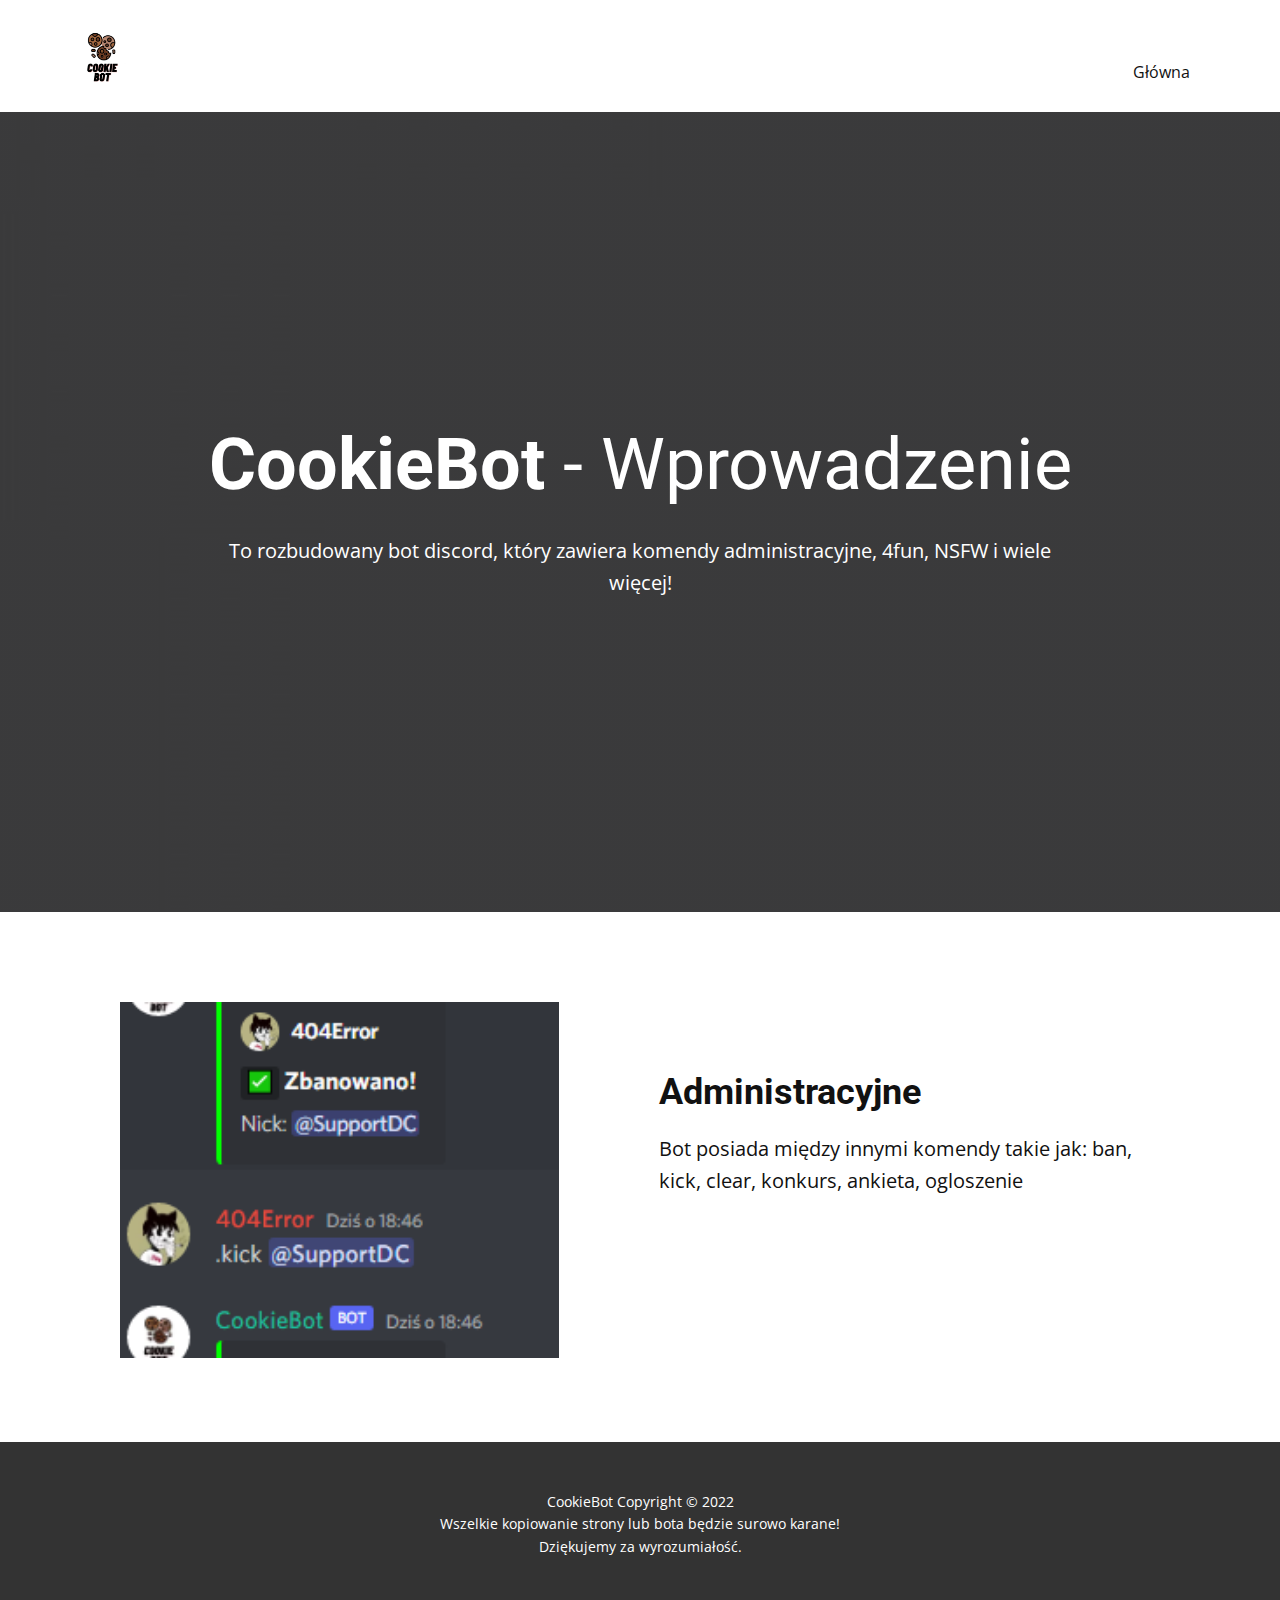
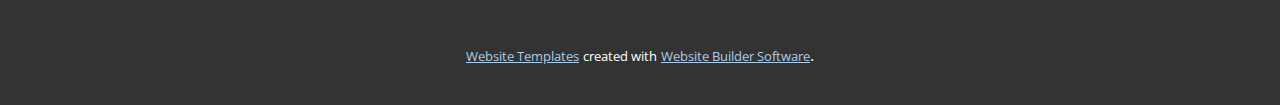
<file: index.html>
<!DOCTYPE html>
<html style="font-size: 16px;">
  <head>
    <meta name="viewport" content="width=device-width, initial-scale=1.0">
    <meta charset="utf-8">
    <meta name="keywords" content="CookieBot - Wprowadzenie, Administracyjne">
    <meta name="description" content="">
    <title>Strona Główna</title>
    <link rel="stylesheet" href="nicepage.css" media="screen">
<link rel="stylesheet" href="Strona-Główna.css" media="screen">
    <script class="u-script" type="text/javascript" src="jquery.js" defer=""></script>
    <script class="u-script" type="text/javascript" src="nicepage.js" defer=""></script>
    <meta name="generator" content="Nicepage 4.11.3, nicepage.com">
    <link id="u-theme-google-font" rel="stylesheet" href="https://fonts.googleapis.com/css?family=Roboto:100,100i,300,300i,400,400i,500,500i,700,700i,900,900i|Open+Sans:300,300i,400,400i,500,500i,600,600i,700,700i,800,800i">
    
    
    
    <script type="application/ld+json">{
		"@context": "http://schema.org",
		"@type": "Organization",
		"name": "",
		"logo": "images/1.png"
}</script>
    <meta name="theme-color" content="#478ac9">
    <meta property="og:title" content="Strona Główna">
    <meta property="og:type" content="website">
  </head>
  <body data-home-page="Strona-Główna.html" data-home-page-title="Strona Główna" class="u-body u-xl-mode"><header class="u-clearfix u-header u-header" id="sec-4412"><div class="u-clearfix u-sheet u-valign-middle u-sheet-1">
        <a href="bit.ly/cookiebotdc" class="u-image u-logo u-image-1" data-image-width="500" data-image-height="500" title="CookieBot" rel="nofollow">
          <img src="images/1.png" class="u-logo-image u-logo-image-1">
        </a>
        <nav class="u-menu u-menu-dropdown u-offcanvas u-menu-1">
          <div class="menu-collapse" style="font-size: 1rem; letter-spacing: 0px;">
            <a class="u-button-style u-custom-left-right-menu-spacing u-custom-padding-bottom u-custom-top-bottom-menu-spacing u-nav-link u-text-active-palette-1-base u-text-hover-palette-2-base" href="#">
              <svg class="u-svg-link" viewBox="0 0 24 24"><use xmlns:xlink="http://www.w3.org/1999/xlink" xlink:href="#menu-hamburger"></use></svg>
              <svg class="u-svg-content" version="1.1" id="menu-hamburger" viewBox="0 0 16 16" x="0px" y="0px" xmlns:xlink="http://www.w3.org/1999/xlink" xmlns="http://www.w3.org/2000/svg"><g><rect y="1" width="16" height="2"></rect><rect y="7" width="16" height="2"></rect><rect y="13" width="16" height="2"></rect>
</g></svg>
            </a>
          </div>
          <div class="u-custom-menu u-nav-container">
            <ul class="u-nav u-unstyled u-nav-1"><li class="u-nav-item"><a class="u-button-style u-nav-link u-text-active-palette-1-base u-text-hover-palette-2-base" href="Główna.html" style="padding: 10px 20px;">Główna</a>
</li></ul>
          </div>
          <div class="u-custom-menu u-nav-container-collapse">
            <div class="u-black u-container-style u-inner-container-layout u-opacity u-opacity-95 u-sidenav">
              <div class="u-inner-container-layout u-sidenav-overflow">
                <div class="u-menu-close"></div>
                <ul class="u-align-center u-nav u-popupmenu-items u-unstyled u-nav-2"><li class="u-nav-item"><a class="u-button-style u-nav-link" href="Główna.html">Główna</a>
</li></ul>
              </div>
            </div>
            <div class="u-black u-menu-overlay u-opacity u-opacity-70"></div>
          </div>
        </nav>
      </div></header> 
    <section class="u-align-center u-clearfix u-image u-shading u-section-1" src="" data-image-width="600" data-image-height="600" id="sec-7b32">
      <div class="u-clearfix u-sheet u-valign-middle u-sheet-1">
        <h1 class="u-text u-text-default u-title u-text-1">
          <span style="font-weight: 700;">CookieBot</span> - Wprowadzenie
        </h1>
        <p class="u-large-text u-text u-text-variant u-text-2">To rozbudowany bot discord, który zawiera komendy administracyjne, 4fun, NSFW i wiele więcej!</p>
      </div>
    </section>
    <section class="u-clearfix u-section-2" id="sec-1279">
      <div class="u-clearfix u-sheet u-sheet-1">
        <div class="u-clearfix u-gutter-10 u-layout-wrap u-layout-wrap-1">
          <div class="u-layout">
            <div class="u-layout-row">
              <div class="u-container-style u-layout-cell u-left-cell u-size-27 u-layout-cell-1" src="">
                <div class="u-container-layout u-container-layout-1">
                  <img class="u-expanded-width u-image u-image-1" src="images/adm1.png" data-image-width="251" data-image-height="408">
                </div>
              </div>
              <div class="u-align-left u-container-style u-layout-cell u-right-cell u-size-33 u-white u-layout-cell-2">
                <div class="u-container-layout u-container-layout-2">
                  <h2 class="u-text u-text-1">Administracyjne</h2>
                  <p class="u-text u-text-2">Bot posiada między innymi komendy takie jak: ban, kick, clear, konkurs, ankieta, ogloszenie</p>
                </div>
              </div>
            </div>
          </div>
        </div>
      </div>
    </section>
    
    
    <footer class="u-align-center u-clearfix u-footer u-grey-80 u-footer" id="sec-02c6"><div class="u-clearfix u-sheet u-sheet-1">
        <p class="u-small-text u-text u-text-variant u-text-1">CookieBot Copyright © 2022<br>Wszelkie kopiowanie strony lub bota będzie surowo karane!<br>Dziękujemy za wyrozumiałość.
        </p>
      </div></footer>
    <section class="u-backlink u-clearfix u-grey-80">
      <a class="u-link" href="https://nicepage.com/website-templates" target="_blank">
        <span>Website Templates</span>
      </a>
      <p class="u-text">
        <span>created with</span>
      </p>
      <a class="u-link" href="" target="_blank">
        <span>Website Builder Software</span>
      </a>. 
    </section>
  </body>
</html>
</file>
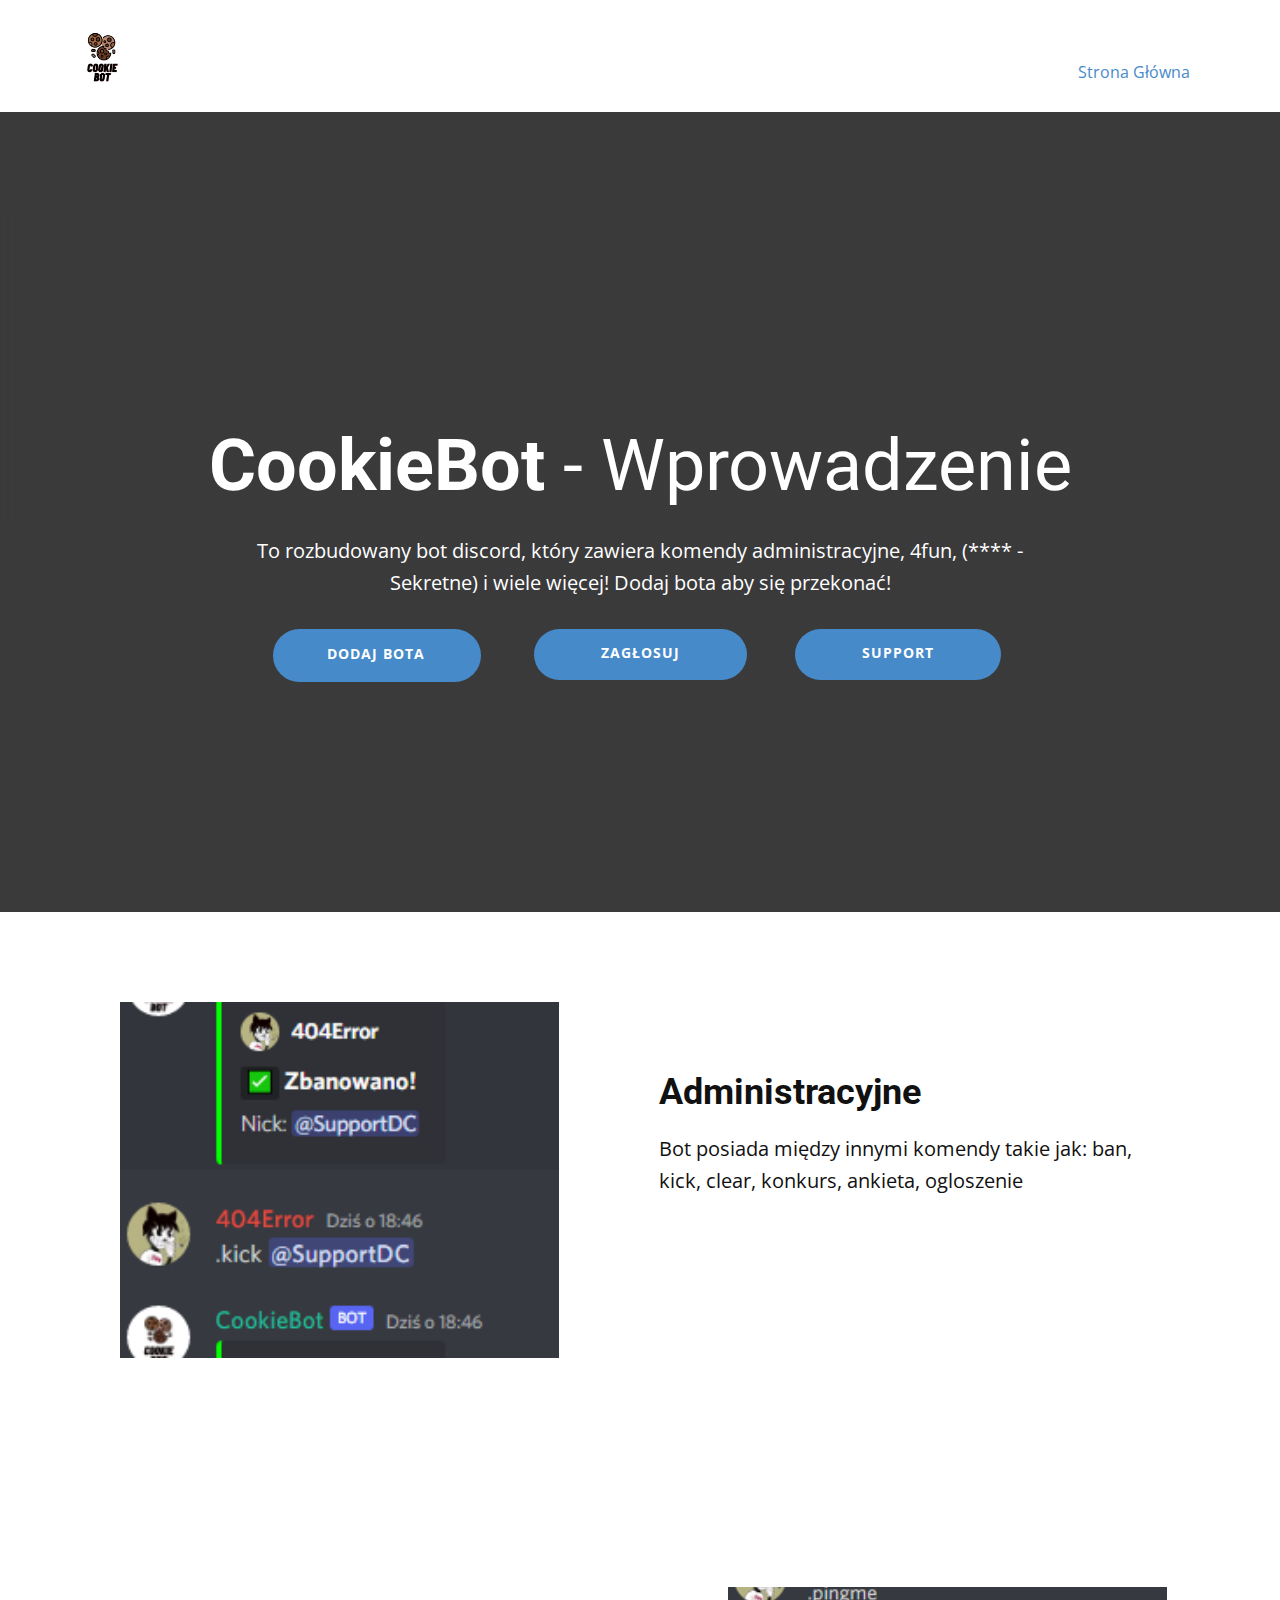
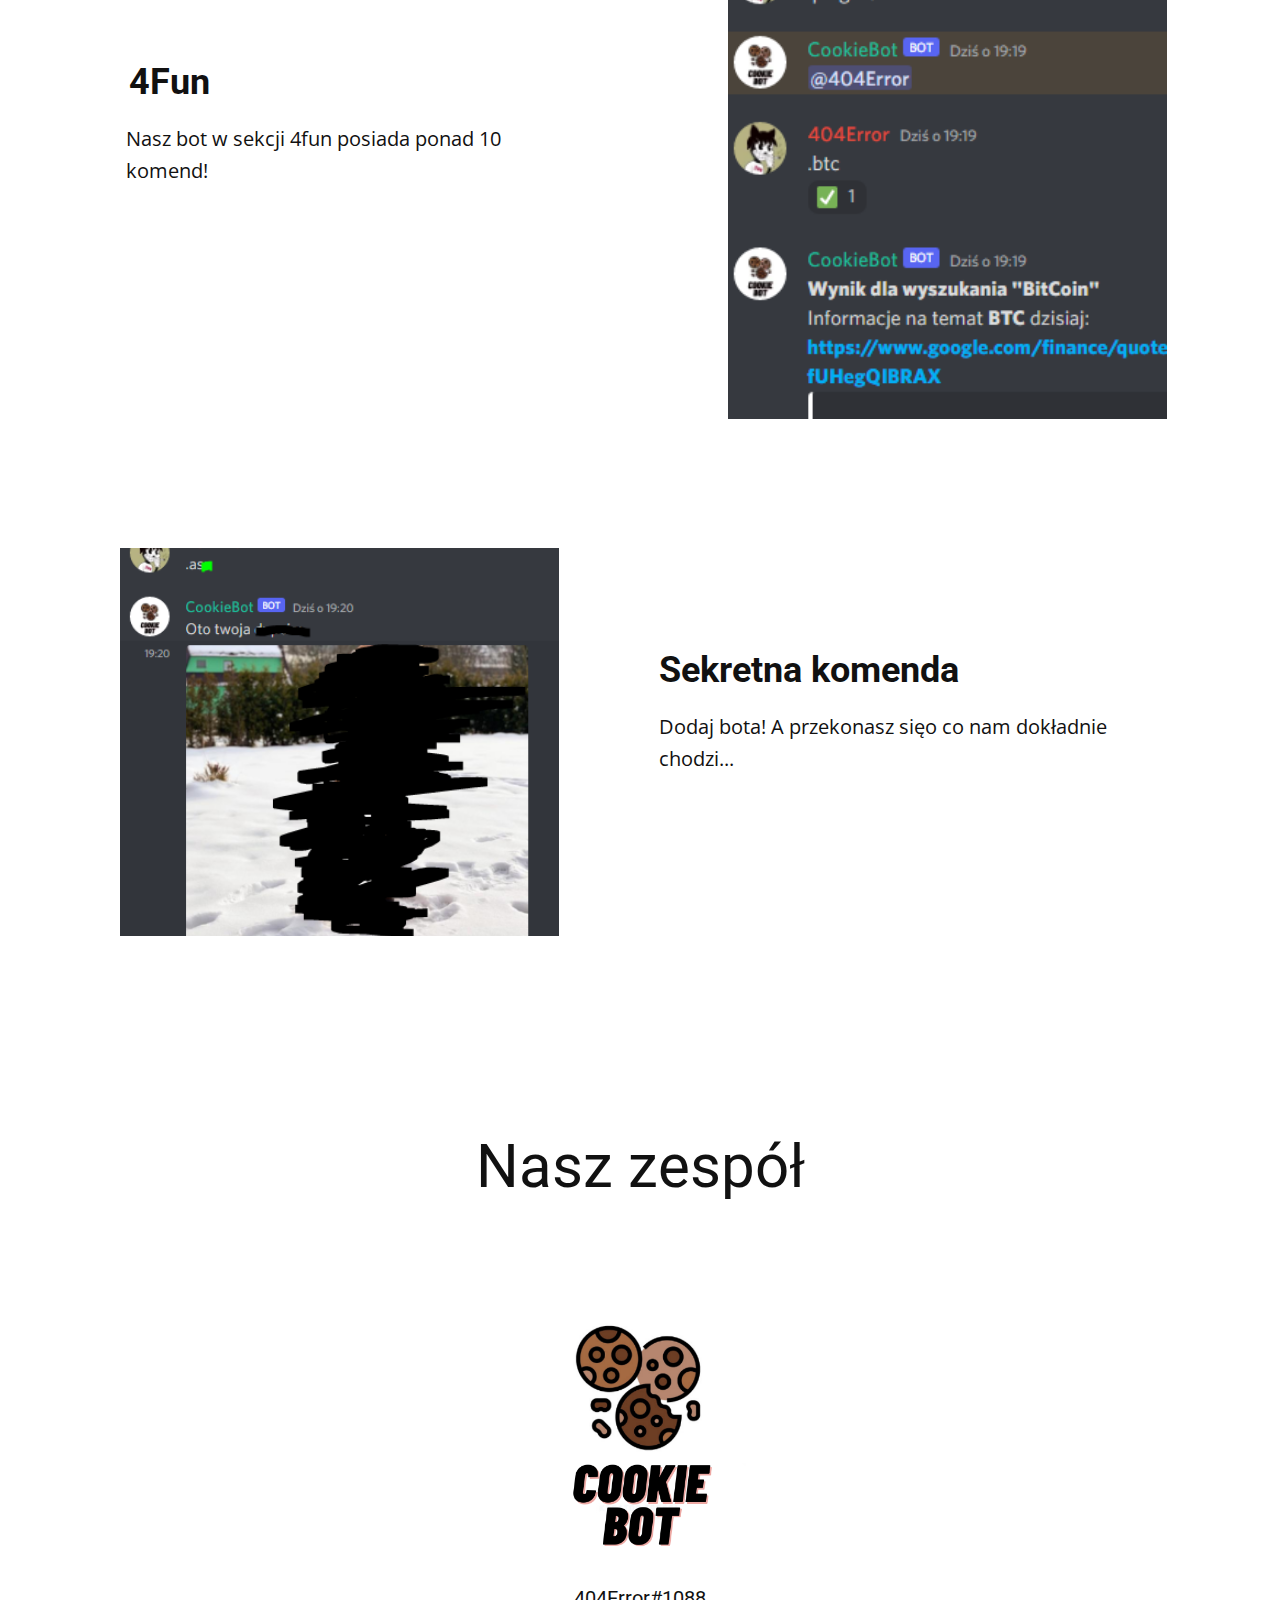
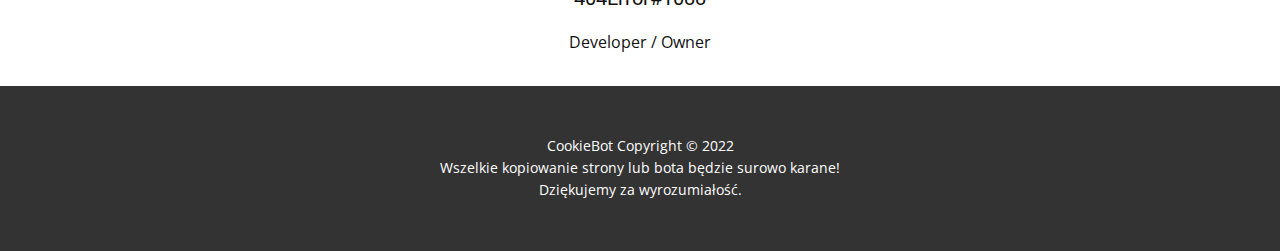
<file: Główna.html>
<!DOCTYPE html>
<html style="font-size: 16px;">
  <head>
    <meta name="viewport" content="width=device-width, initial-scale=1.0">
    <meta charset="utf-8">
    <meta name="keywords" content="CookieBot - Wprowadzenie, Administracyjne">
    <meta name="description" content="">
    <title>Strona Główna</title>
    <link rel="stylesheet" href="nicepage.css" media="screen">
<link rel="stylesheet" href="Strona-Główna-Podstawowa.css" media="screen">
    <script class="u-script" type="text/javascript" src="jquery.js" defer=""></script>
    <script class="u-script" type="text/javascript" src="nicepage.js" defer=""></script>
    <meta name="generator" content="Nicepage 4.11.3, nicepage.com">
    <link id="u-theme-google-font" rel="stylesheet" href="https://fonts.googleapis.com/css?family=Roboto:100,100i,300,300i,400,400i,500,500i,700,700i,900,900i|Open+Sans:300,300i,400,400i,500,500i,600,600i,700,700i,800,800i">
    
    
    
    
    
    
    <script type="application/ld+json">{
		"@context": "http://schema.org",
		"@type": "Organization",
		"name": "",
		"logo": "images/1.png"
}</script>
    <meta name="theme-color" content="#478ac9">
    <meta property="og:title" content="Strona Główna">
    <meta property="og:type" content="website">
  </head>
  <body class="u-body u-xl-mode"><header class="u-clearfix u-header u-header" id="sec-4412"><div class="u-clearfix u-sheet u-valign-middle u-sheet-1">
        <a href="bit.ly/cookiebotdc" class="u-image u-logo u-image-1" data-image-width="500" data-image-height="500" title="CookieBot" rel="nofollow">
          <img src="images/1.png" class="u-logo-image u-logo-image-1">
        </a>
        <nav class="u-menu u-menu-dropdown u-offcanvas u-menu-1">
          <div class="menu-collapse" style="font-size: 1rem; letter-spacing: 0px;">
            <a class="u-button-style u-custom-left-right-menu-spacing u-custom-padding-bottom u-custom-top-bottom-menu-spacing u-nav-link u-text-active-palette-1-base u-text-hover-palette-2-base" href="#">
              <svg class="u-svg-link" viewBox="0 0 24 24"><use xmlns:xlink="http://www.w3.org/1999/xlink" xlink:href="#menu-hamburger"></use></svg>
              <svg class="u-svg-content" version="1.1" id="menu-hamburger" viewBox="0 0 16 16" x="0px" y="0px" xmlns:xlink="http://www.w3.org/1999/xlink" xmlns="http://www.w3.org/2000/svg"><g><rect y="1" width="16" height="2"></rect><rect y="7" width="16" height="2"></rect><rect y="13" width="16" height="2"></rect>
</g></svg>
            </a>
          </div>
          <div class="u-custom-menu u-nav-container">
            <ul class="u-nav u-unstyled u-nav-1"><li class="u-nav-item"><a class="u-button-style u-nav-link u-text-active-palette-1-base u-text-hover-palette-2-base" href="Strona-Główna.html" style="padding: 10px 20px;">Strona Główna</a>
</li></ul>
          </div>
          <div class="u-custom-menu u-nav-container-collapse">
            <div class="u-black u-container-style u-inner-container-layout u-opacity u-opacity-95 u-sidenav">
              <div class="u-inner-container-layout u-sidenav-overflow">
                <div class="u-menu-close"></div>
                <ul class="u-align-center u-nav u-popupmenu-items u-unstyled u-nav-2"><li class="u-nav-item"><a class="u-button-style u-nav-link" href="Strona-Główna.html">Strona Główna</a>
</li></ul>
              </div>
            </div>
            <div class="u-black u-menu-overlay u-opacity u-opacity-70"></div>
          </div>
        </nav>
      </div></header> 
    <section class="u-align-center u-clearfix u-image u-shading u-section-1" src="" data-image-width="600" data-image-height="600" id="sec-7b32">
      <div class="u-clearfix u-sheet u-sheet-1">
        <h1 class="u-text u-text-default u-title u-text-1">
          <span style="font-weight: 700;">CookieBot</span> - Wprowadzenie
        </h1>
        <p class="u-large-text u-text u-text-variant u-text-2">To rozbudowany bot discord, który zawiera komendy administracyjne, 4fun, (**** - Sekretne) i wiele więcej! Dodaj bota aby się przekonać!</p>
        <div class="u-list u-list-1">
          <div class="u-repeater u-repeater-1">
            <div class="u-container-style u-list-item u-repeater-item">
              <div class="u-container-layout u-similar-container u-container-layout-1">
                <a href="https://bit.ly/cookiebotdc" class="u-btn u-btn-round u-button-style u-custom-item u-hover-palette-1-light-1 u-palette-1-base u-radius-50 u-btn-1">Dodaj bota</a>
              </div>
            </div>
            <div class="u-container-style u-list-item u-repeater-item">
              <div class="u-container-layout u-similar-container u-container-layout-2">
                <a href="top.gg" class="u-btn u-btn-round u-button-style u-custom-item u-hover-palette-1-light-1 u-palette-1-base u-radius-50 u-btn-2">ZAGŁOSUJ</a>
              </div>
            </div>
            <div class="u-container-style u-list-item u-repeater-item">
              <div class="u-container-layout u-similar-container u-container-layout-3">
                <a href="https://dsc.gg/kaktusmcpl" class="u-btn u-btn-round u-button-style u-custom-item u-hover-palette-1-light-1 u-palette-1-base u-radius-50 u-btn-3">support</a>
              </div>
            </div>
          </div>
        </div>
      </div>
    </section>
    <section class="u-clearfix u-section-2" id="sec-1279">
      <div class="u-clearfix u-sheet u-sheet-1">
        <div class="u-clearfix u-gutter-10 u-layout-wrap u-layout-wrap-1">
          <div class="u-layout">
            <div class="u-layout-row">
              <div class="u-container-style u-layout-cell u-left-cell u-size-27 u-layout-cell-1" src="">
                <div class="u-container-layout u-container-layout-1">
                  <img class="u-expanded-width u-image u-image-1" src="images/adm1.png" data-image-width="251" data-image-height="408">
                </div>
              </div>
              <div class="u-align-left u-container-style u-layout-cell u-right-cell u-size-33 u-white u-layout-cell-2">
                <div class="u-container-layout u-container-layout-2">
                  <h2 class="u-text u-text-1">Administracyjne</h2>
                  <p class="u-text u-text-2">Bot posiada między innymi komendy takie jak: ban, kick, clear, konkurs, ankieta, ogloszenie</p>
                </div>
              </div>
            </div>
          </div>
        </div>
      </div>
    </section>
    <section class="u-clearfix u-section-3" id="carousel_2df4">
      <div class="u-clearfix u-sheet u-sheet-1">
        <div class="u-clearfix u-gutter-10 u-layout-wrap u-layout-wrap-1">
          <div class="u-layout">
            <div class="u-layout-row">
              <div class="u-container-style u-layout-cell u-left-cell u-size-27 u-layout-cell-1" src="">
                <div class="u-container-layout u-container-layout-1">
                  <h2 class="u-text u-text-1">4Fun</h2>
                  <p class="u-text u-text-2">Nasz bot w sekcji 4fun posiada ponad 10 komend!</p>
                </div>
              </div>
              <div class="u-align-left u-container-style u-layout-cell u-right-cell u-size-33 u-white u-layout-cell-2">
                <div class="u-container-layout u-container-layout-2">
                  <img class="u-image u-image-1" src="images/4fun.PNG" data-image-width="301" data-image-height="547">
                </div>
              </div>
            </div>
          </div>
        </div>
      </div>
    </section>
    <section class="u-clearfix u-section-4" id="carousel_1760">
      <div class="u-clearfix u-sheet u-sheet-1">
        <div class="u-clearfix u-gutter-10 u-layout-wrap u-layout-wrap-1">
          <div class="u-layout">
            <div class="u-layout-row">
              <div class="u-container-style u-layout-cell u-left-cell u-size-27 u-layout-cell-1" src="">
                <div class="u-container-layout u-container-layout-1">
                  <img class="u-expanded-width u-image u-image-1" src="images/am.PNG" data-image-width="399" data-image-height="396">
                </div>
              </div>
              <div class="u-align-left u-container-style u-layout-cell u-right-cell u-size-33 u-white u-layout-cell-2">
                <div class="u-container-layout u-container-layout-2">
                  <h2 class="u-text u-text-1">Sekretna komenda</h2>
                  <p class="u-text u-text-2">Dodaj bota! A przekonasz sięo co nam dokładnie chodzi...</p>
                </div>
              </div>
            </div>
          </div>
        </div>
      </div>
    </section>
    <section class="u-clearfix u-section-5" id="sec-0f2a">
      <div class="u-clearfix u-sheet u-sheet-1">
        <h3 class="u-text u-text-default u-text-1">Nasz zespół</h3>
        <div class="u-list u-list-1">
          <div class="u-repeater u-repeater-1">
            <div class="u-align-center u-container-style u-list-item u-repeater-item">
              <div class="u-container-layout u-similar-container u-valign-top u-container-layout-1">
                <div alt="" class="u-image u-image-circle u-image-1" src="" data-image-width="500" data-image-height="500"></div>
                <h5 class="u-text u-text-2">404Error#1088</h5>
                <p class="u-text u-text-3">Developer / Owner</p>
              </div>
            </div>
          </div>
        </div>
      </div>
    </section>
    
    
    <footer class="u-align-center u-clearfix u-footer u-grey-80 u-footer" id="sec-02c6"><div class="u-clearfix u-sheet u-sheet-1">
        <p class="u-small-text u-text u-text-variant u-text-1">CookieBot Copyright © 2022<br>Wszelkie kopiowanie strony lub bota będzie surowo karane!<br>Dziękujemy za wyrozumiałość.
        </p>
      </div></footer>
  </body>
</html>
</file>
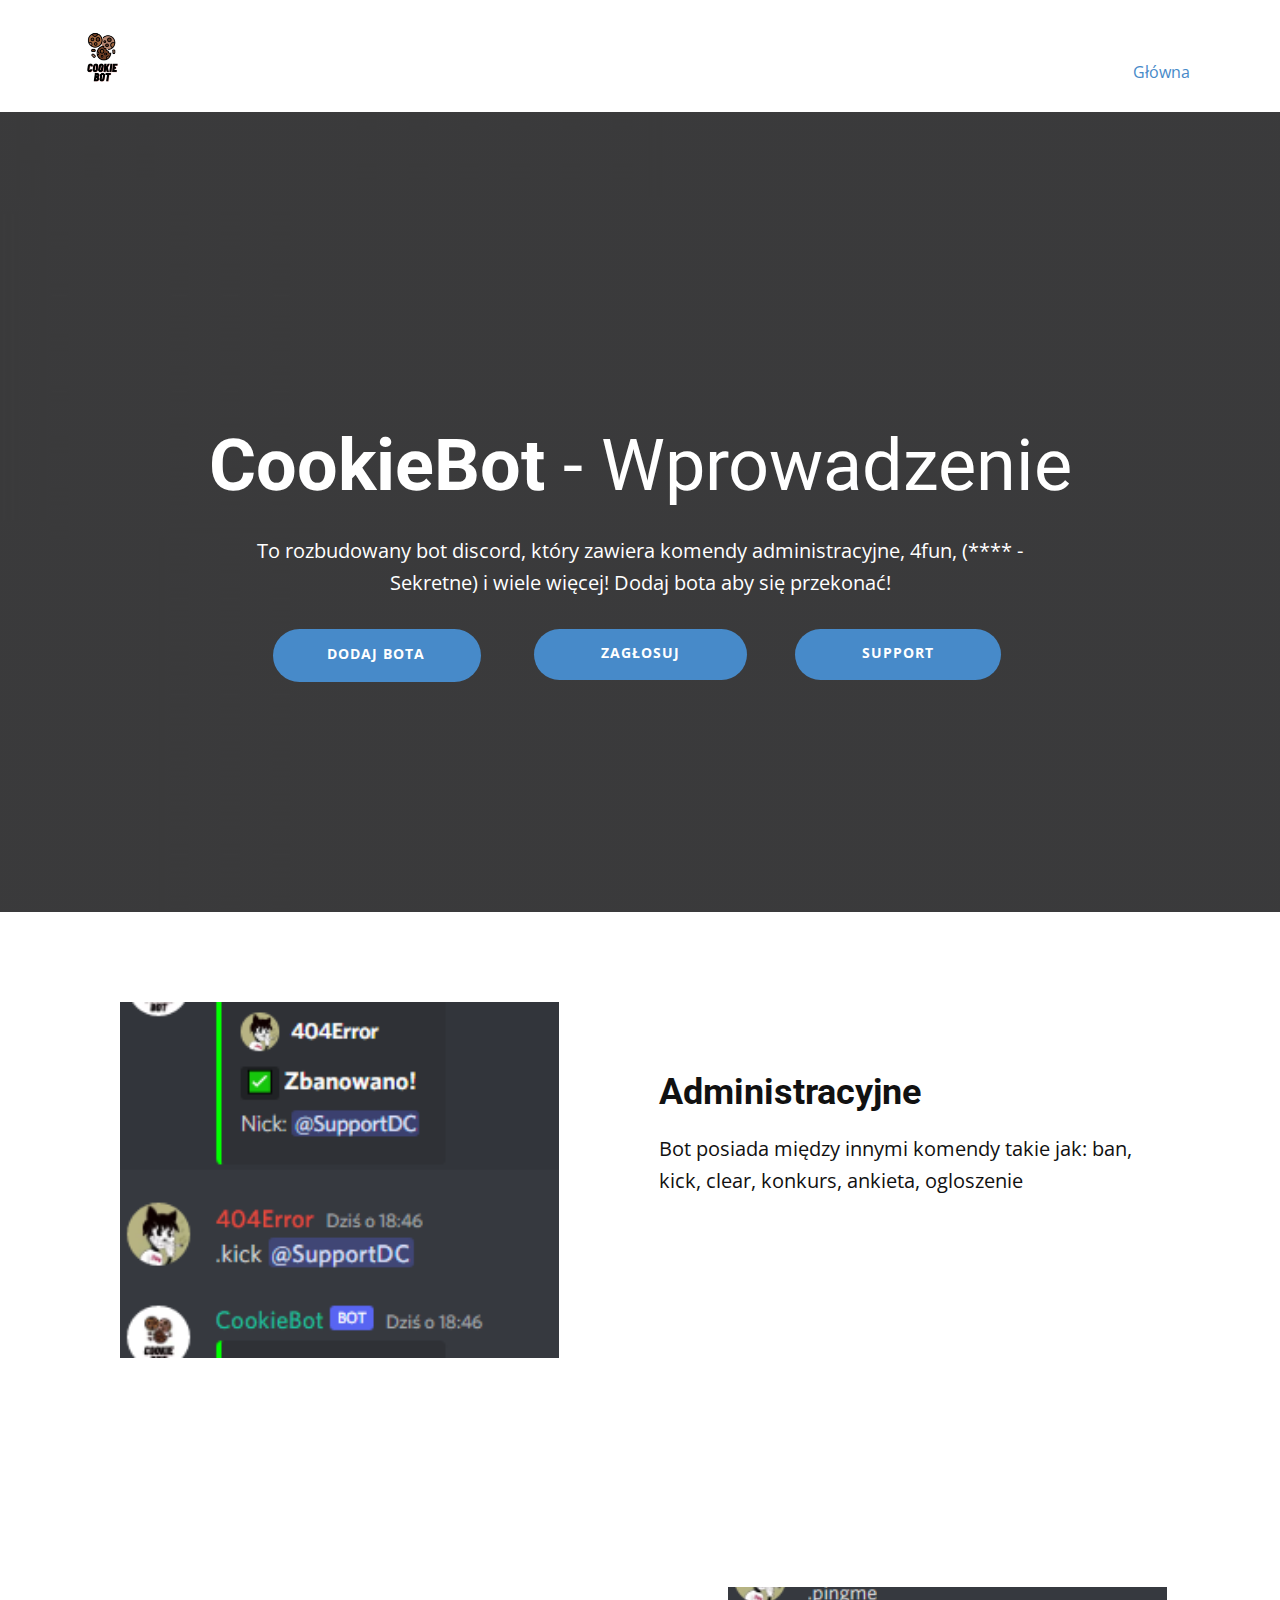
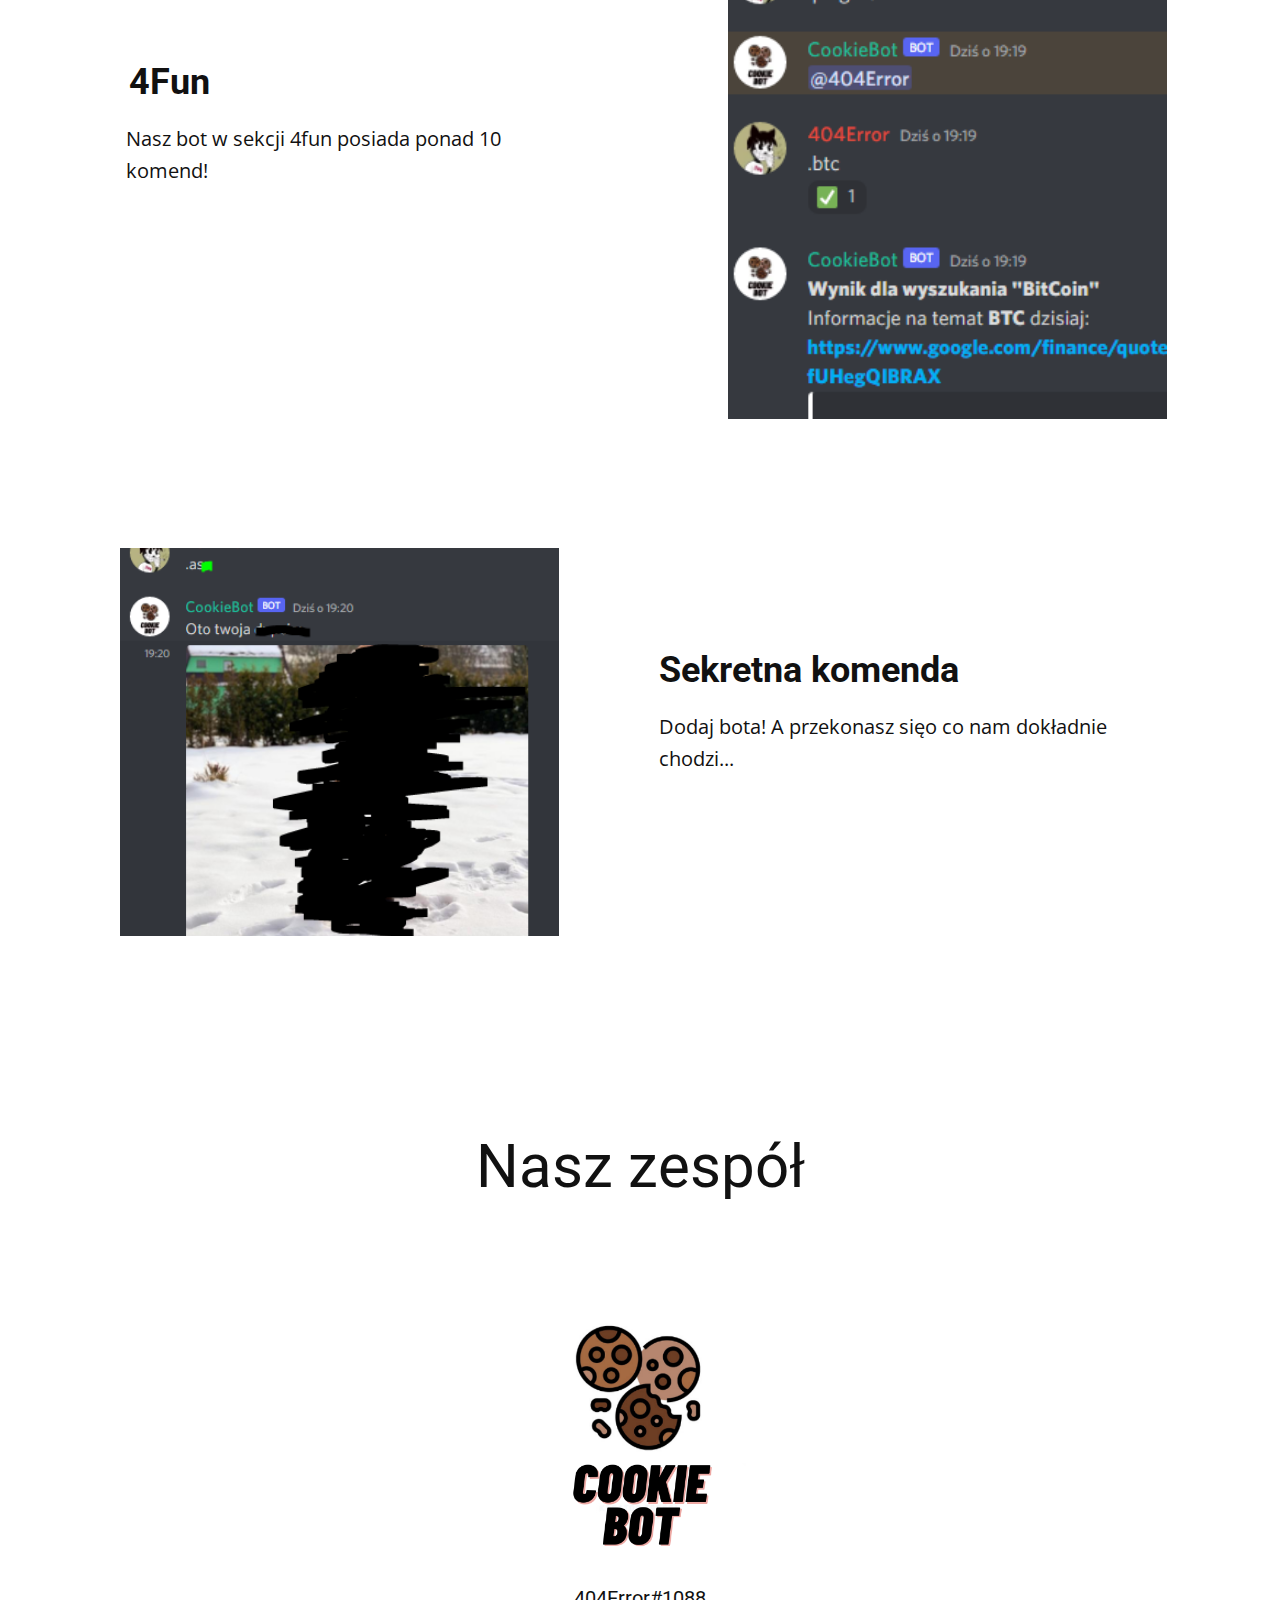
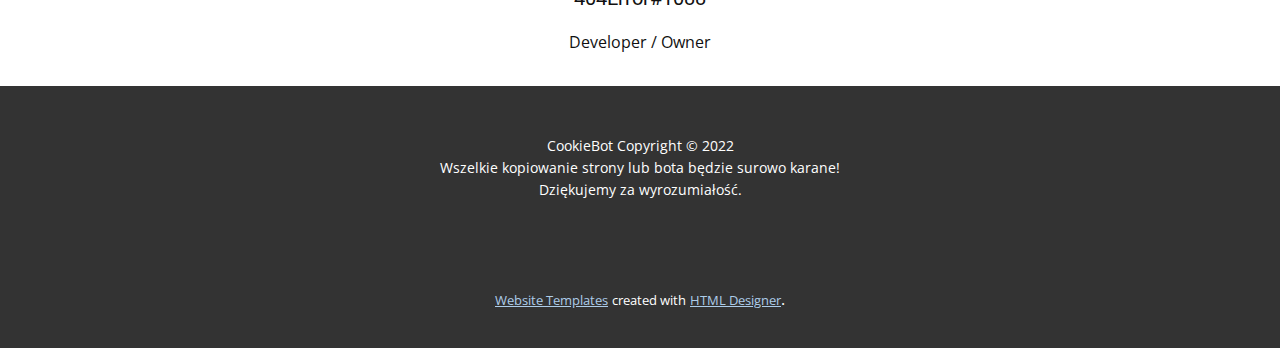
<file: Główna1.html>
<!DOCTYPE html>
<html style="font-size: 16px;">
  <head>
    <meta name="viewport" content="width=device-width, initial-scale=1.0">
    <meta charset="utf-8">
    <meta name="keywords" content="CookieBot - Wprowadzenie, Administracyjne">
    <meta name="description" content="">
    <title>Główna</title>
    <link rel="stylesheet" href="nicepage.css" media="screen">
<link rel="stylesheet" href="Główna.css" media="screen">
    <script class="u-script" type="text/javascript" src="jquery.js" defer=""></script>
    <script class="u-script" type="text/javascript" src="nicepage.js" defer=""></script>
    <meta name="generator" content="Nicepage 4.11.3, nicepage.com">
    <link id="u-theme-google-font" rel="stylesheet" href="https://fonts.googleapis.com/css?family=Roboto:100,100i,300,300i,400,400i,500,500i,700,700i,900,900i|Open+Sans:300,300i,400,400i,500,500i,600,600i,700,700i,800,800i">
    
    
    
    
    
    
    <script type="application/ld+json">{
		"@context": "http://schema.org",
		"@type": "Organization",
		"name": "",
		"logo": "images/1.png"
}</script>
    <meta name="theme-color" content="#478ac9">
    <meta property="og:title" content="Główna">
    <meta property="og:type" content="website">
  </head>
  <body class="u-body u-xl-mode"><header class="u-clearfix u-header u-header" id="sec-4412"><div class="u-clearfix u-sheet u-valign-middle u-sheet-1">
        <a href="bit.ly/cookiebotdc" class="u-image u-logo u-image-1" data-image-width="500" data-image-height="500" title="CookieBot" rel="nofollow">
          <img src="images/1.png" class="u-logo-image u-logo-image-1">
        </a>
        <nav class="u-menu u-menu-dropdown u-offcanvas u-menu-1">
          <div class="menu-collapse" style="font-size: 1rem; letter-spacing: 0px;">
            <a class="u-button-style u-custom-left-right-menu-spacing u-custom-padding-bottom u-custom-top-bottom-menu-spacing u-nav-link u-text-active-palette-1-base u-text-hover-palette-2-base" href="#">
              <svg class="u-svg-link" viewBox="0 0 24 24"><use xmlns:xlink="http://www.w3.org/1999/xlink" xlink:href="#menu-hamburger"></use></svg>
              <svg class="u-svg-content" version="1.1" id="menu-hamburger" viewBox="0 0 16 16" x="0px" y="0px" xmlns:xlink="http://www.w3.org/1999/xlink" xmlns="http://www.w3.org/2000/svg"><g><rect y="1" width="16" height="2"></rect><rect y="7" width="16" height="2"></rect><rect y="13" width="16" height="2"></rect>
</g></svg>
            </a>
          </div>
          <div class="u-custom-menu u-nav-container">
            <ul class="u-nav u-unstyled u-nav-1"><li class="u-nav-item"><a class="u-button-style u-nav-link u-text-active-palette-1-base u-text-hover-palette-2-base" href="Główna.html" style="padding: 10px 20px;">Główna</a>
</li></ul>
          </div>
          <div class="u-custom-menu u-nav-container-collapse">
            <div class="u-black u-container-style u-inner-container-layout u-opacity u-opacity-95 u-sidenav">
              <div class="u-inner-container-layout u-sidenav-overflow">
                <div class="u-menu-close"></div>
                <ul class="u-align-center u-nav u-popupmenu-items u-unstyled u-nav-2"><li class="u-nav-item"><a class="u-button-style u-nav-link" href="Główna.html">Główna</a>
</li></ul>
              </div>
            </div>
            <div class="u-black u-menu-overlay u-opacity u-opacity-70"></div>
          </div>
        </nav>
      </div></header> 
    <section class="u-align-center u-clearfix u-image u-shading u-section-1" src="" data-image-width="600" data-image-height="600" id="sec-7b32">
      <div class="u-clearfix u-sheet u-sheet-1">
        <h1 class="u-text u-text-default u-title u-text-1">
          <span style="font-weight: 700;">CookieBot</span> - Wprowadzenie
        </h1>
        <p class="u-large-text u-text u-text-variant u-text-2">To rozbudowany bot discord, który zawiera komendy administracyjne, 4fun, (**** - Sekretne) i wiele więcej! Dodaj bota aby się przekonać!</p>
        <div class="u-list u-list-1">
          <div class="u-repeater u-repeater-1">
            <div class="u-container-style u-list-item u-repeater-item">
              <div class="u-container-layout u-similar-container u-container-layout-1">
                <a href="https://bit.ly/cookiebotdc" class="u-btn u-btn-round u-button-style u-custom-item u-hover-palette-1-light-1 u-palette-1-base u-radius-50 u-btn-1">Dodaj bota</a>
              </div>
            </div>
            <div class="u-container-style u-list-item u-repeater-item">
              <div class="u-container-layout u-similar-container u-container-layout-2">
                <a href="top.gg" class="u-btn u-btn-round u-button-style u-custom-item u-hover-palette-1-light-1 u-palette-1-base u-radius-50 u-btn-2">ZAGŁOSUJ</a>
              </div>
            </div>
            <div class="u-container-style u-list-item u-repeater-item">
              <div class="u-container-layout u-similar-container u-container-layout-3">
                <a href="https://dsc.gg/kaktusmcpl" class="u-btn u-btn-round u-button-style u-custom-item u-hover-palette-1-light-1 u-palette-1-base u-radius-50 u-btn-3">support</a>
              </div>
            </div>
          </div>
        </div>
      </div>
    </section>
    <section class="u-clearfix u-section-2" id="sec-1279">
      <div class="u-clearfix u-sheet u-sheet-1">
        <div class="u-clearfix u-gutter-10 u-layout-wrap u-layout-wrap-1">
          <div class="u-layout">
            <div class="u-layout-row">
              <div class="u-container-style u-layout-cell u-left-cell u-size-27 u-layout-cell-1" src="">
                <div class="u-container-layout u-container-layout-1">
                  <img class="u-expanded-width u-image u-image-1" src="images/adm1.png" data-image-width="251" data-image-height="408">
                </div>
              </div>
              <div class="u-align-left u-container-style u-layout-cell u-right-cell u-size-33 u-white u-layout-cell-2">
                <div class="u-container-layout u-container-layout-2">
                  <h2 class="u-text u-text-1">Administracyjne</h2>
                  <p class="u-text u-text-2">Bot posiada między innymi komendy takie jak: ban, kick, clear, konkurs, ankieta, ogloszenie</p>
                </div>
              </div>
            </div>
          </div>
        </div>
      </div>
    </section>
    <section class="u-clearfix u-section-3" id="carousel_2df4">
      <div class="u-clearfix u-sheet u-sheet-1">
        <div class="u-clearfix u-gutter-10 u-layout-wrap u-layout-wrap-1">
          <div class="u-layout">
            <div class="u-layout-row">
              <div class="u-container-style u-layout-cell u-left-cell u-size-27 u-layout-cell-1" src="">
                <div class="u-container-layout u-container-layout-1">
                  <h2 class="u-text u-text-1">4Fun</h2>
                  <p class="u-text u-text-2">Nasz bot w sekcji 4fun posiada ponad 10 komend!</p>
                </div>
              </div>
              <div class="u-align-left u-container-style u-layout-cell u-right-cell u-size-33 u-white u-layout-cell-2">
                <div class="u-container-layout u-container-layout-2">
                  <img class="u-image u-image-1" src="images/4fun.PNG" data-image-width="301" data-image-height="547">
                </div>
              </div>
            </div>
          </div>
        </div>
      </div>
    </section>
    <section class="u-clearfix u-section-4" id="carousel_1760">
      <div class="u-clearfix u-sheet u-sheet-1">
        <div class="u-clearfix u-gutter-10 u-layout-wrap u-layout-wrap-1">
          <div class="u-layout">
            <div class="u-layout-row">
              <div class="u-container-style u-layout-cell u-left-cell u-size-27 u-layout-cell-1" src="">
                <div class="u-container-layout u-container-layout-1">
                  <img class="u-expanded-width u-image u-image-1" src="images/am.PNG" data-image-width="399" data-image-height="396">
                </div>
              </div>
              <div class="u-align-left u-container-style u-layout-cell u-right-cell u-size-33 u-white u-layout-cell-2">
                <div class="u-container-layout u-container-layout-2">
                  <h2 class="u-text u-text-1">Sekretna komenda</h2>
                  <p class="u-text u-text-2">Dodaj bota! A przekonasz sięo co nam dokładnie chodzi...</p>
                </div>
              </div>
            </div>
          </div>
        </div>
      </div>
    </section>
    <section class="u-clearfix u-section-5" id="sec-0f2a">
      <div class="u-clearfix u-sheet u-sheet-1">
        <h3 class="u-text u-text-default u-text-1">Nasz zespół</h3>
        <div class="u-list u-list-1">
          <div class="u-repeater u-repeater-1">
            <div class="u-align-center u-container-style u-list-item u-repeater-item">
              <div class="u-container-layout u-similar-container u-valign-top u-container-layout-1">
                <div alt="" class="u-image u-image-circle u-image-1" src="" data-image-width="500" data-image-height="500"></div>
                <h5 class="u-text u-text-2">404Error#1088</h5>
                <p class="u-text u-text-3">Developer / Owner</p>
              </div>
            </div>
          </div>
        </div>
      </div>
    </section>
    
    
    <footer class="u-align-center u-clearfix u-footer u-grey-80 u-footer" id="sec-02c6"><div class="u-clearfix u-sheet u-sheet-1">
        <p class="u-small-text u-text u-text-variant u-text-1">CookieBot Copyright © 2022<br>Wszelkie kopiowanie strony lub bota będzie surowo karane!<br>Dziękujemy za wyrozumiałość.
        </p>
      </div></footer>
    <section class="u-backlink u-clearfix u-grey-80">
      <a class="u-link" href="https://nicepage.com/website-templates" target="_blank">
        <span>Website Templates</span>
      </a>
      <p class="u-text">
        <span>created with</span>
      </p>
      <a class="u-link" href="https://nicepage.com/html-website-builder" target="_blank">
        <span>HTML Designer</span>
      </a>. 
    </section>
  </body>
</html>
</file>
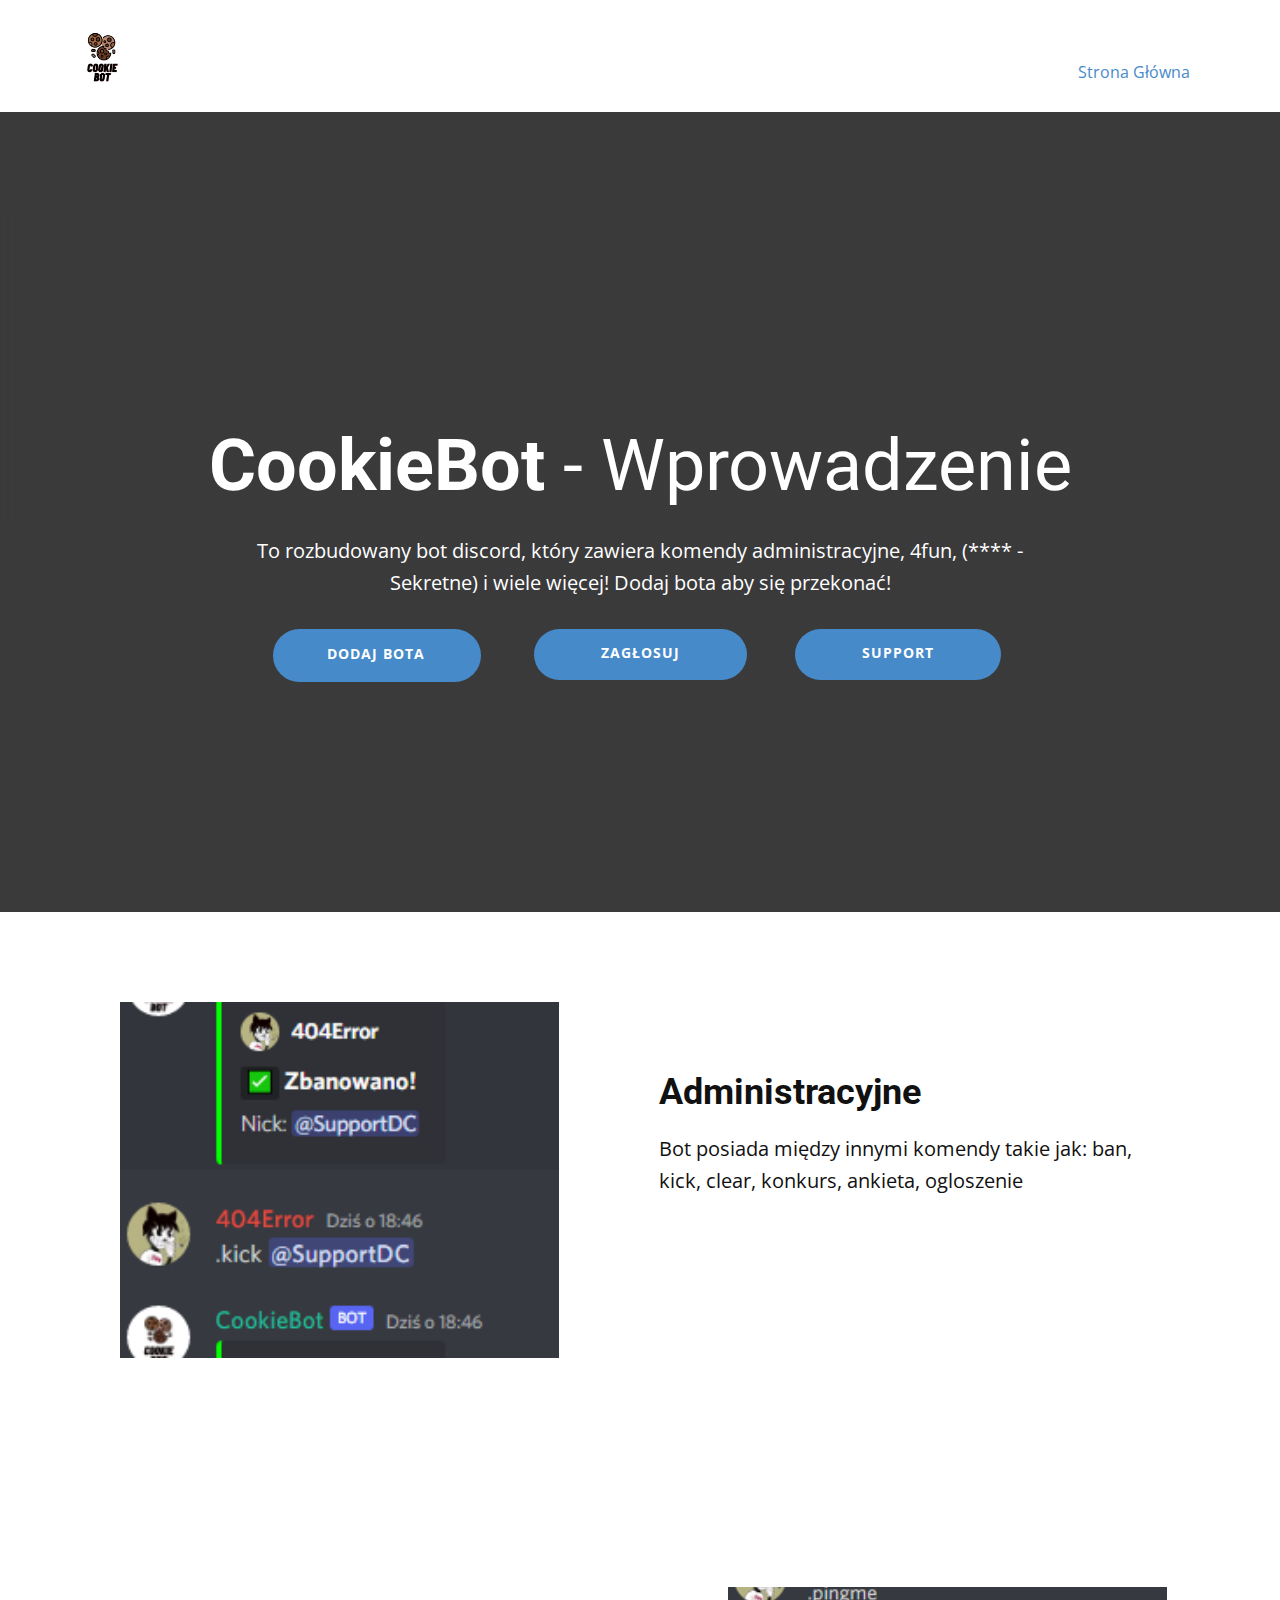
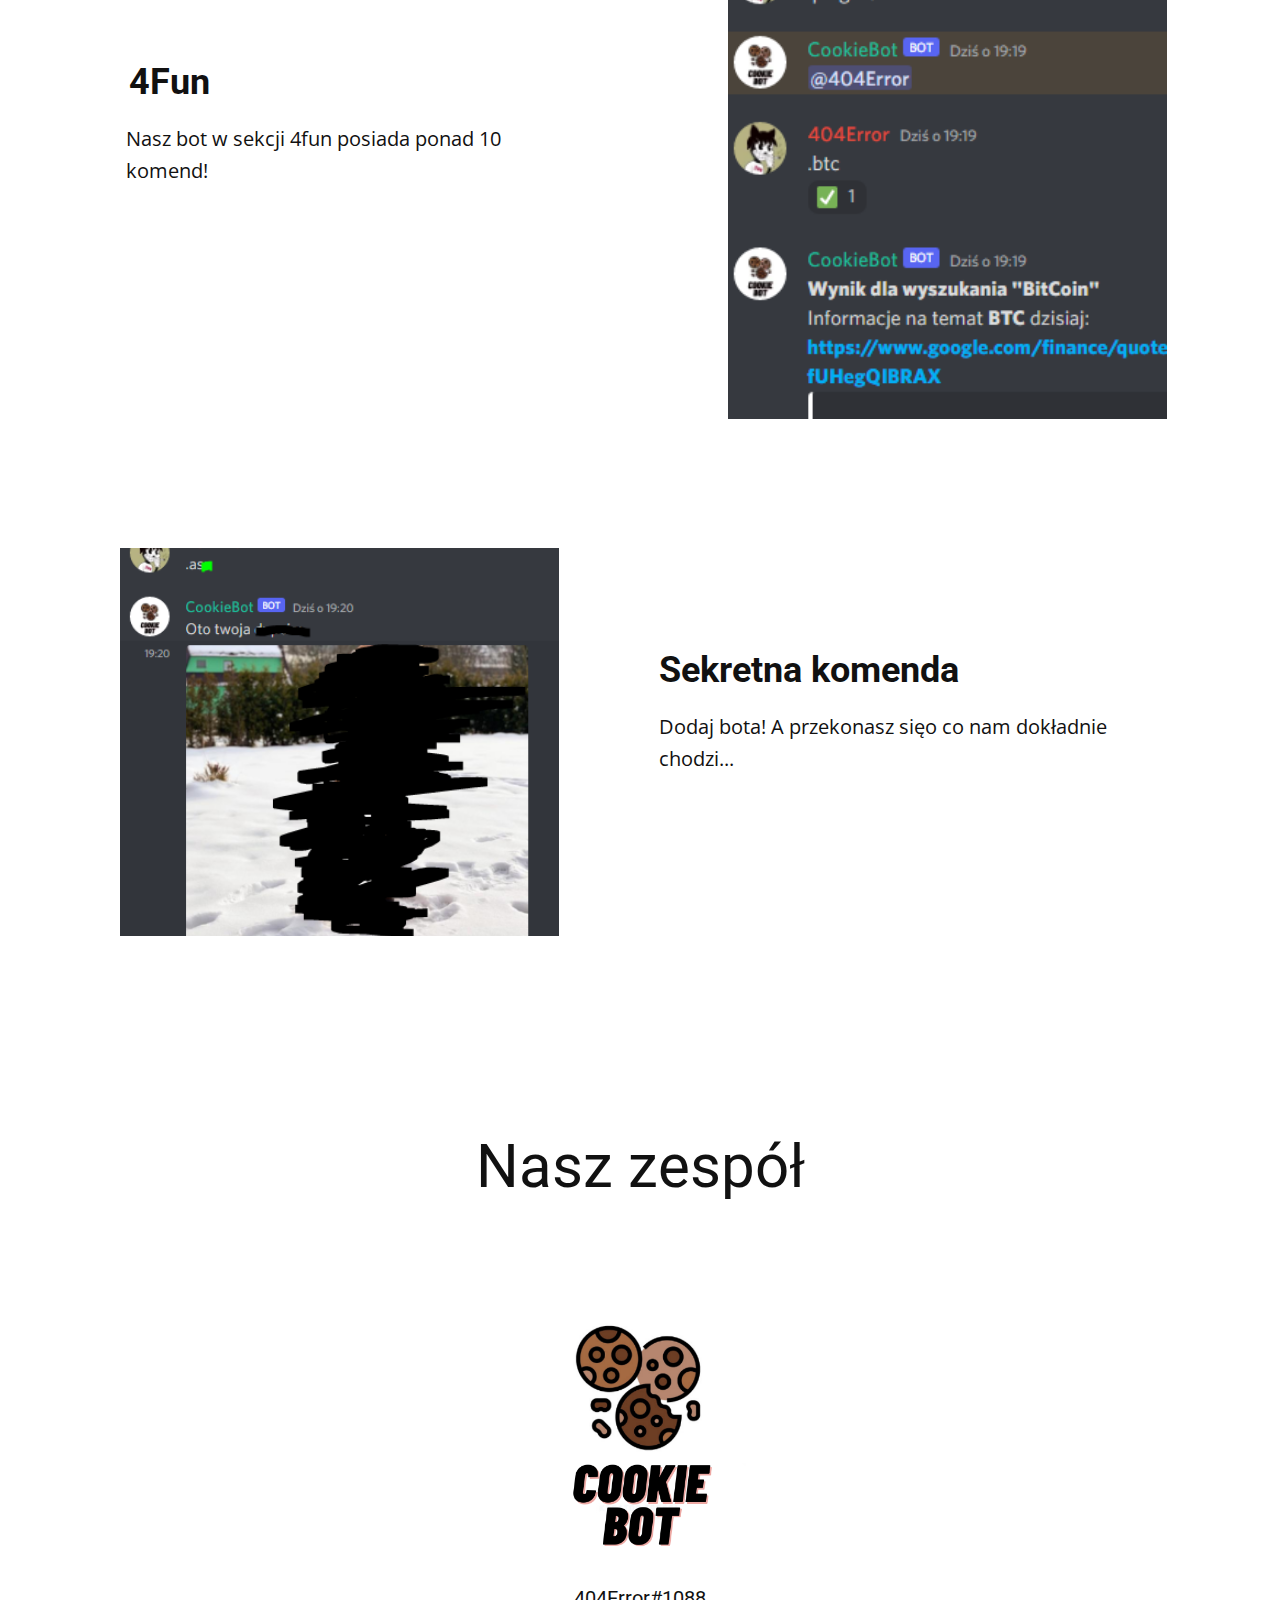
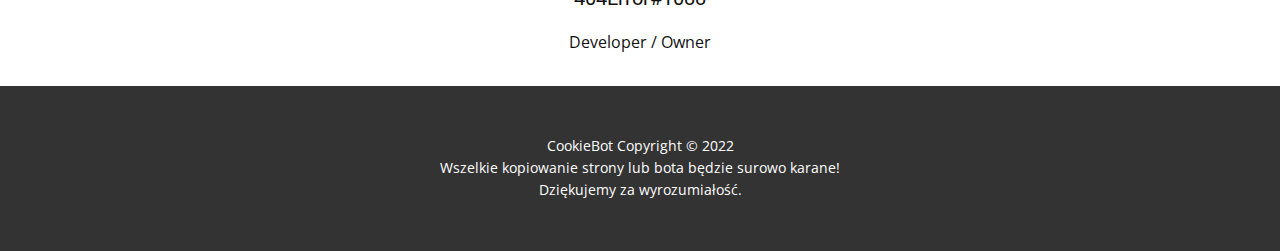
<file: Strona-Główna-Podstawowa.html>
<!DOCTYPE html>
<html style="font-size: 16px;">
  <head>
    <meta name="viewport" content="width=device-width, initial-scale=1.0">
    <meta charset="utf-8">
    <meta name="keywords" content="CookieBot - Wprowadzenie, Administracyjne">
    <meta name="description" content="">
    <title>Strona Główna</title>
    <link rel="stylesheet" href="nicepage.css" media="screen">
<link rel="stylesheet" href="Strona-Główna-Podstawowa.css" media="screen">
    <script class="u-script" type="text/javascript" src="jquery.js" defer=""></script>
    <script class="u-script" type="text/javascript" src="nicepage.js" defer=""></script>
    <meta name="generator" content="Nicepage 4.11.3, nicepage.com">
    <link id="u-theme-google-font" rel="stylesheet" href="https://fonts.googleapis.com/css?family=Roboto:100,100i,300,300i,400,400i,500,500i,700,700i,900,900i|Open+Sans:300,300i,400,400i,500,500i,600,600i,700,700i,800,800i">
    
    
    
    
    
    
    <script type="application/ld+json">{
		"@context": "http://schema.org",
		"@type": "Organization",
		"name": "",
		"logo": "images/1.png"
}</script>
    <meta name="theme-color" content="#478ac9">
    <meta property="og:title" content="Strona Główna">
    <meta property="og:type" content="website">
  </head>
  <body class="u-body u-xl-mode"><header class="u-clearfix u-header u-header" id="sec-4412"><div class="u-clearfix u-sheet u-valign-middle u-sheet-1">
        <a href="bit.ly/cookiebotdc" class="u-image u-logo u-image-1" data-image-width="500" data-image-height="500" title="CookieBot" rel="nofollow">
          <img src="images/1.png" class="u-logo-image u-logo-image-1">
        </a>
        <nav class="u-menu u-menu-dropdown u-offcanvas u-menu-1">
          <div class="menu-collapse" style="font-size: 1rem; letter-spacing: 0px;">
            <a class="u-button-style u-custom-left-right-menu-spacing u-custom-padding-bottom u-custom-top-bottom-menu-spacing u-nav-link u-text-active-palette-1-base u-text-hover-palette-2-base" href="#">
              <svg class="u-svg-link" viewBox="0 0 24 24"><use xmlns:xlink="http://www.w3.org/1999/xlink" xlink:href="#menu-hamburger"></use></svg>
              <svg class="u-svg-content" version="1.1" id="menu-hamburger" viewBox="0 0 16 16" x="0px" y="0px" xmlns:xlink="http://www.w3.org/1999/xlink" xmlns="http://www.w3.org/2000/svg"><g><rect y="1" width="16" height="2"></rect><rect y="7" width="16" height="2"></rect><rect y="13" width="16" height="2"></rect>
</g></svg>
            </a>
          </div>
          <div class="u-custom-menu u-nav-container">
            <ul class="u-nav u-unstyled u-nav-1"><li class="u-nav-item"><a class="u-button-style u-nav-link u-text-active-palette-1-base u-text-hover-palette-2-base" href="Strona-Główna.html" style="padding: 10px 20px;">Strona Główna</a>
</li></ul>
          </div>
          <div class="u-custom-menu u-nav-container-collapse">
            <div class="u-black u-container-style u-inner-container-layout u-opacity u-opacity-95 u-sidenav">
              <div class="u-inner-container-layout u-sidenav-overflow">
                <div class="u-menu-close"></div>
                <ul class="u-align-center u-nav u-popupmenu-items u-unstyled u-nav-2"><li class="u-nav-item"><a class="u-button-style u-nav-link" href="Strona-Główna.html">Strona Główna</a>
</li></ul>
              </div>
            </div>
            <div class="u-black u-menu-overlay u-opacity u-opacity-70"></div>
          </div>
        </nav>
      </div></header> 
    <section class="u-align-center u-clearfix u-image u-shading u-section-1" src="" data-image-width="600" data-image-height="600" id="sec-7b32">
      <div class="u-clearfix u-sheet u-sheet-1">
        <h1 class="u-text u-text-default u-title u-text-1">
          <span style="font-weight: 700;">CookieBot</span> - Wprowadzenie
        </h1>
        <p class="u-large-text u-text u-text-variant u-text-2">To rozbudowany bot discord, który zawiera komendy administracyjne, 4fun, (**** - Sekretne) i wiele więcej! Dodaj bota aby się przekonać!</p>
        <div class="u-list u-list-1">
          <div class="u-repeater u-repeater-1">
            <div class="u-container-style u-list-item u-repeater-item">
              <div class="u-container-layout u-similar-container u-container-layout-1">
                <a href="https://bit.ly/cookiebotdc" class="u-btn u-btn-round u-button-style u-custom-item u-hover-palette-1-light-1 u-palette-1-base u-radius-50 u-btn-1">Dodaj bota</a>
              </div>
            </div>
            <div class="u-container-style u-list-item u-repeater-item">
              <div class="u-container-layout u-similar-container u-container-layout-2">
                <a href="top.gg" class="u-btn u-btn-round u-button-style u-custom-item u-hover-palette-1-light-1 u-palette-1-base u-radius-50 u-btn-2">ZAGŁOSUJ</a>
              </div>
            </div>
            <div class="u-container-style u-list-item u-repeater-item">
              <div class="u-container-layout u-similar-container u-container-layout-3">
                <a href="https://dsc.gg/kaktusmcpl" class="u-btn u-btn-round u-button-style u-custom-item u-hover-palette-1-light-1 u-palette-1-base u-radius-50 u-btn-3">support</a>
              </div>
            </div>
          </div>
        </div>
      </div>
    </section>
    <section class="u-clearfix u-section-2" id="sec-1279">
      <div class="u-clearfix u-sheet u-sheet-1">
        <div class="u-clearfix u-gutter-10 u-layout-wrap u-layout-wrap-1">
          <div class="u-layout">
            <div class="u-layout-row">
              <div class="u-container-style u-layout-cell u-left-cell u-size-27 u-layout-cell-1" src="">
                <div class="u-container-layout u-container-layout-1">
                  <img class="u-expanded-width u-image u-image-1" src="images/adm1.png" data-image-width="251" data-image-height="408">
                </div>
              </div>
              <div class="u-align-left u-container-style u-layout-cell u-right-cell u-size-33 u-white u-layout-cell-2">
                <div class="u-container-layout u-container-layout-2">
                  <h2 class="u-text u-text-1">Administracyjne</h2>
                  <p class="u-text u-text-2">Bot posiada między innymi komendy takie jak: ban, kick, clear, konkurs, ankieta, ogloszenie</p>
                </div>
              </div>
            </div>
          </div>
        </div>
      </div>
    </section>
    <section class="u-clearfix u-section-3" id="carousel_2df4">
      <div class="u-clearfix u-sheet u-sheet-1">
        <div class="u-clearfix u-gutter-10 u-layout-wrap u-layout-wrap-1">
          <div class="u-layout">
            <div class="u-layout-row">
              <div class="u-container-style u-layout-cell u-left-cell u-size-27 u-layout-cell-1" src="">
                <div class="u-container-layout u-container-layout-1">
                  <h2 class="u-text u-text-1">4Fun</h2>
                  <p class="u-text u-text-2">Nasz bot w sekcji 4fun posiada ponad 10 komend!</p>
                </div>
              </div>
              <div class="u-align-left u-container-style u-layout-cell u-right-cell u-size-33 u-white u-layout-cell-2">
                <div class="u-container-layout u-container-layout-2">
                  <img class="u-image u-image-1" src="images/4fun.PNG" data-image-width="301" data-image-height="547">
                </div>
              </div>
            </div>
          </div>
        </div>
      </div>
    </section>
    <section class="u-clearfix u-section-4" id="carousel_1760">
      <div class="u-clearfix u-sheet u-sheet-1">
        <div class="u-clearfix u-gutter-10 u-layout-wrap u-layout-wrap-1">
          <div class="u-layout">
            <div class="u-layout-row">
              <div class="u-container-style u-layout-cell u-left-cell u-size-27 u-layout-cell-1" src="">
                <div class="u-container-layout u-container-layout-1">
                  <img class="u-expanded-width u-image u-image-1" src="images/am.PNG" data-image-width="399" data-image-height="396">
                </div>
              </div>
              <div class="u-align-left u-container-style u-layout-cell u-right-cell u-size-33 u-white u-layout-cell-2">
                <div class="u-container-layout u-container-layout-2">
                  <h2 class="u-text u-text-1">Sekretna komenda</h2>
                  <p class="u-text u-text-2">Dodaj bota! A przekonasz sięo co nam dokładnie chodzi...</p>
                </div>
              </div>
            </div>
          </div>
        </div>
      </div>
    </section>
    <section class="u-clearfix u-section-5" id="sec-0f2a">
      <div class="u-clearfix u-sheet u-sheet-1">
        <h3 class="u-text u-text-default u-text-1">Nasz zespół</h3>
        <div class="u-list u-list-1">
          <div class="u-repeater u-repeater-1">
            <div class="u-align-center u-container-style u-list-item u-repeater-item">
              <div class="u-container-layout u-similar-container u-valign-top u-container-layout-1">
                <div alt="" class="u-image u-image-circle u-image-1" src="" data-image-width="500" data-image-height="500"></div>
                <h5 class="u-text u-text-2">404Error#1088</h5>
                <p class="u-text u-text-3">Developer / Owner</p>
              </div>
            </div>
          </div>
        </div>
      </div>
    </section>
    
    
    <footer class="u-align-center u-clearfix u-footer u-grey-80 u-footer" id="sec-02c6"><div class="u-clearfix u-sheet u-sheet-1">
        <p class="u-small-text u-text u-text-variant u-text-1">CookieBot Copyright © 2022<br>Wszelkie kopiowanie strony lub bota będzie surowo karane!<br>Dziękujemy za wyrozumiałość.
        </p>
      </div></footer>
  </body>
</html>
</file>
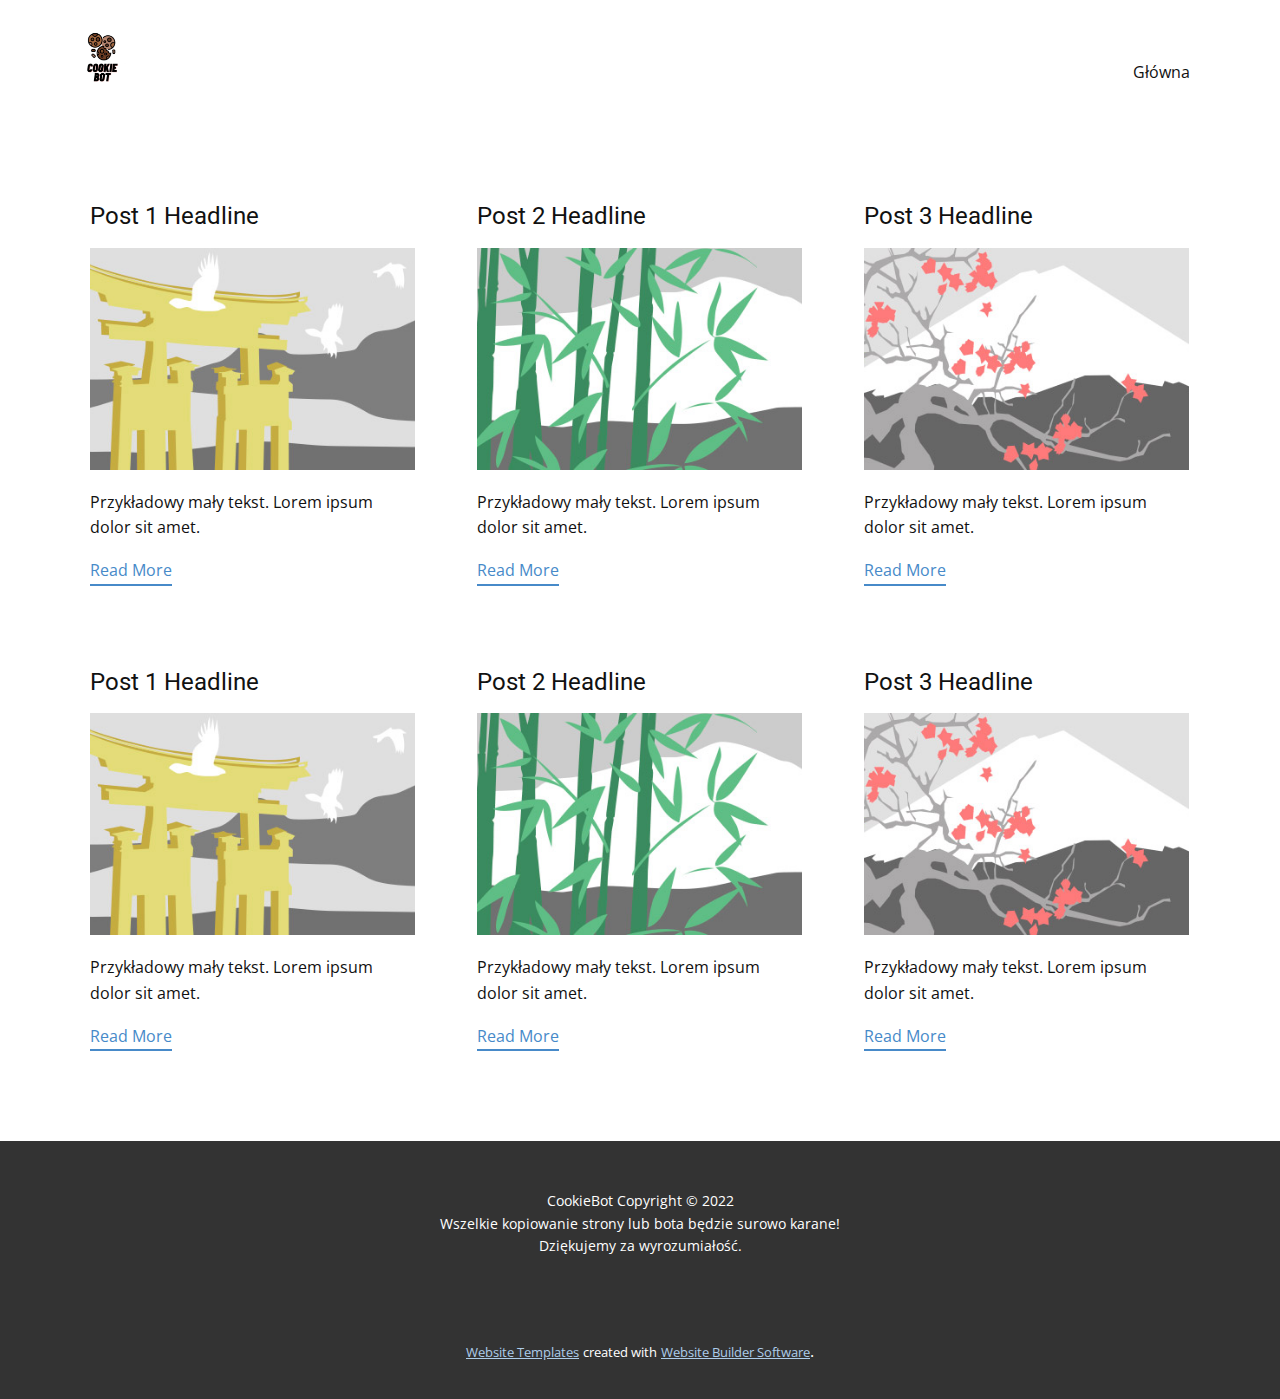
<file: blog/blog.html>
<html style="font-size: 16px;"><head>
    <meta name="viewport" content="width=device-width, initial-scale=1.0">
    <meta charset="utf-8">
    <meta name="keywords" content="">
    <meta name="description" content="">
    <title>Blog Template</title>
    <link rel="stylesheet" href="../nicepage.css" media="screen">
<link rel="stylesheet" href="../Blog-Template.css" media="screen">
    <script class="u-script" type="text/javascript" src="../jquery.js" defer=""></script>
    <script class="u-script" type="text/javascript" src="../nicepage.js" defer=""></script>
    <meta name="generator" content="Nicepage 4.11.3, nicepage.com">
    <link id="u-theme-google-font" rel="stylesheet" href="https://fonts.googleapis.com/css?family=Roboto:100,100i,300,300i,400,400i,500,500i,700,700i,900,900i|Open+Sans:300,300i,400,400i,500,500i,600,600i,700,700i,800,800i">
    
    
    <script type="application/ld+json">{
		"@context": "http://schema.org",
		"@type": "Organization",
		"name": "",
		"logo": "images/1.png"
}</script>
    <meta name="theme-color" content="#478ac9">
  </head>
  <body class="u-body u-xl-mode"><header class="u-clearfix u-header u-header" id="sec-4412"><div class="u-clearfix u-sheet u-valign-middle u-sheet-1">
        <a href="../bit.ly/cookiebotdc" class="u-image u-logo u-image-1" data-image-width="500" data-image-height="500" title="CookieBot" rel="nofollow">
          <img src="../images/1.png" class="u-logo-image u-logo-image-1">
        </a>
        <nav class="u-menu u-menu-dropdown u-offcanvas u-menu-1">
          <div class="menu-collapse" style="font-size: 1rem; letter-spacing: 0px;">
            <a class="u-button-style u-custom-left-right-menu-spacing u-custom-padding-bottom u-custom-top-bottom-menu-spacing u-nav-link u-text-active-palette-1-base u-text-hover-palette-2-base" href="#">
              <svg class="u-svg-link" viewBox="0 0 24 24"><use xmlns:xlink="http://www.w3.org/1999/xlink" xlink:href="#menu-hamburger"></use></svg>
              <svg class="u-svg-content" version="1.1" id="menu-hamburger" viewBox="0 0 16 16" x="0px" y="0px" xmlns:xlink="http://www.w3.org/1999/xlink" xmlns="http://www.w3.org/2000/svg"><g><rect y="1" width="16" height="2"></rect><rect y="7" width="16" height="2"></rect><rect y="13" width="16" height="2"></rect>
</g></svg>
            </a>
          </div>
          <div class="u-custom-menu u-nav-container">
            <ul class="u-nav u-unstyled u-nav-1"><li class="u-nav-item"><a class="u-button-style u-nav-link u-text-active-palette-1-base u-text-hover-palette-2-base" href="../Główna.html" style="padding: 10px 20px;">Główna</a>
</li></ul>
          </div>
          <div class="u-custom-menu u-nav-container-collapse">
            <div class="u-black u-container-style u-inner-container-layout u-opacity u-opacity-95 u-sidenav">
              <div class="u-inner-container-layout u-sidenav-overflow">
                <div class="u-menu-close"></div>
                <ul class="u-align-center u-nav u-popupmenu-items u-unstyled u-nav-2"><li class="u-nav-item"><a class="u-button-style u-nav-link" href="../Główna.html">Główna</a>
</li></ul>
              </div>
            </div>
            <div class="u-black u-menu-overlay u-opacity u-opacity-70"></div>
          </div>
        </nav>
      </div></header>
    <section class="u-clearfix u-section-1" id="sec-61f2">
      <div class="u-clearfix u-sheet u-valign-middle u-sheet-1"><!--blog--><!--blog_options_json--><!--{"type":"Recent","source":"","tags":"","count":""}--><!--/blog_options_json-->
        <div class="u-blog u-expanded-width u-repeater u-repeater-1"><!--blog_post-->
          <div class="u-blog-post u-container-style u-repeater-item u-white u-repeater-item-1">
            <div class="u-container-layout u-similar-container u-valign-top u-container-layout-1"><!--blog_post_header-->
              <h4 class="u-blog-control u-text u-text-1">
                <a class="u-post-header-link" href="../blog/post-5.html"><!--blog_post_header_content-->Post 1 Headline<!--/blog_post_header_content--></a>
              </h4><!--/blog_post_header--><!--blog_post_image-->
              <a class="u-post-header-link" href="../blog/post-5.html"><img alt="" class="u-blog-control u-expanded-width u-image u-image-default u-image-1" src="[data-uri]"></a><!--/blog_post_image--><!--blog_post_content-->
              <div class="u-blog-control u-post-content u-text u-text-2 fr-view">Przykładowy mały tekst. Lorem ipsum dolor sit amet.</div><!--/blog_post_content--><!--blog_post_readmore-->
              <a href="../blog/post-5.html" class="u-blog-control u-border-2 u-border-palette-1-base u-btn u-btn-rectangle u-button-style u-none u-btn-1"><!--blog_post_readmore_content--><!--options_json--><!--{"content":"Read More","defaultValue":"Dowiedz się Więcej"}--><!--/options_json-->Read More<!--/blog_post_readmore_content--></a><!--/blog_post_readmore-->
            </div>
          </div><div class="u-blog-post u-container-style u-repeater-item u-video-cover u-white">
            <div class="u-container-layout u-similar-container u-valign-top u-container-layout-2"><!--blog_post_header-->
              <h4 class="u-blog-control u-text u-text-3">
                <a class="u-post-header-link" href="../blog/post-4.html"><!--blog_post_header_content-->Post 2 Headline<!--/blog_post_header_content--></a>
              </h4><!--/blog_post_header--><!--blog_post_image-->
              <a class="u-post-header-link" href="../blog/post-4.html"><img alt="" class="u-blog-control u-expanded-width u-image u-image-default u-image-2" src="[data-uri]"></a><!--/blog_post_image--><!--blog_post_content-->
              <div class="u-blog-control u-post-content u-text u-text-4 fr-view">Przykładowy mały tekst. Lorem ipsum dolor sit amet.</div><!--/blog_post_content--><!--blog_post_readmore-->
              <a href="../blog/post-4.html" class="u-blog-control u-border-2 u-border-palette-1-base u-btn u-btn-rectangle u-button-style u-none u-btn-2"><!--blog_post_readmore_content--><!--options_json--><!--{"content":"Read More","defaultValue":"Dowiedz się Więcej"}--><!--/options_json-->Read More<!--/blog_post_readmore_content--></a><!--/blog_post_readmore-->
            </div>
          </div><div class="u-blog-post u-container-style u-repeater-item u-video-cover u-white">
            <div class="u-container-layout u-similar-container u-valign-top u-container-layout-3"><!--blog_post_header-->
              <h4 class="u-blog-control u-text u-text-5">
                <a class="u-post-header-link" href="../blog/post-3.html"><!--blog_post_header_content-->Post 3 Headline<!--/blog_post_header_content--></a>
              </h4><!--/blog_post_header--><!--blog_post_image-->
              <a class="u-post-header-link" href="../blog/post-3.html"><img alt="" class="u-blog-control u-expanded-width u-image u-image-default u-image-3" src="[data-uri]"></a><!--/blog_post_image--><!--blog_post_content-->
              <div class="u-blog-control u-post-content u-text u-text-6 fr-view">Przykładowy mały tekst. Lorem ipsum dolor sit amet.</div><!--/blog_post_content--><!--blog_post_readmore-->
              <a href="../blog/post-3.html" class="u-blog-control u-border-2 u-border-palette-1-base u-btn u-btn-rectangle u-button-style u-none u-btn-3"><!--blog_post_readmore_content--><!--options_json--><!--{"content":"Read More","defaultValue":"Dowiedz się Więcej"}--><!--/options_json-->Read More<!--/blog_post_readmore_content--></a><!--/blog_post_readmore-->
            </div>
          </div><div class="u-blog-post u-container-style u-repeater-item u-white u-repeater-item-1">
            <div class="u-container-layout u-similar-container u-valign-top u-container-layout-1"><!--blog_post_header-->
              <h4 class="u-blog-control u-text u-text-1">
                <a class="u-post-header-link" href="../blog/post-2.html"><!--blog_post_header_content-->Post 1 Headline<!--/blog_post_header_content--></a>
              </h4><!--/blog_post_header--><!--blog_post_image-->
              <a class="u-post-header-link" href="../blog/post-2.html"><img alt="" class="u-blog-control u-expanded-width u-image u-image-default u-image-1" src="[data-uri]"></a><!--/blog_post_image--><!--blog_post_content-->
              <div class="u-blog-control u-post-content u-text u-text-2 fr-view">Przykładowy mały tekst. Lorem ipsum dolor sit amet.</div><!--/blog_post_content--><!--blog_post_readmore-->
              <a href="../blog/post-2.html" class="u-blog-control u-border-2 u-border-palette-1-base u-btn u-btn-rectangle u-button-style u-none u-btn-1"><!--blog_post_readmore_content--><!--options_json--><!--{"content":"Read More","defaultValue":"Dowiedz się Więcej"}--><!--/options_json-->Read More<!--/blog_post_readmore_content--></a><!--/blog_post_readmore-->
            </div>
          </div><div class="u-blog-post u-container-style u-repeater-item u-video-cover u-white">
            <div class="u-container-layout u-similar-container u-valign-top u-container-layout-2"><!--blog_post_header-->
              <h4 class="u-blog-control u-text u-text-3">
                <a class="u-post-header-link" href="../blog/post-1.html"><!--blog_post_header_content-->Post 2 Headline<!--/blog_post_header_content--></a>
              </h4><!--/blog_post_header--><!--blog_post_image-->
              <a class="u-post-header-link" href="../blog/post-1.html"><img alt="" class="u-blog-control u-expanded-width u-image u-image-default u-image-2" src="[data-uri]"></a><!--/blog_post_image--><!--blog_post_content-->
              <div class="u-blog-control u-post-content u-text u-text-4 fr-view">Przykładowy mały tekst. Lorem ipsum dolor sit amet.</div><!--/blog_post_content--><!--blog_post_readmore-->
              <a href="../blog/post-1.html" class="u-blog-control u-border-2 u-border-palette-1-base u-btn u-btn-rectangle u-button-style u-none u-btn-2"><!--blog_post_readmore_content--><!--options_json--><!--{"content":"Read More","defaultValue":"Dowiedz się Więcej"}--><!--/options_json-->Read More<!--/blog_post_readmore_content--></a><!--/blog_post_readmore-->
            </div>
          </div><div class="u-blog-post u-container-style u-repeater-item u-video-cover u-white">
            <div class="u-container-layout u-similar-container u-valign-top u-container-layout-3"><!--blog_post_header-->
              <h4 class="u-blog-control u-text u-text-5">
                <a class="u-post-header-link" href="../blog/post.html"><!--blog_post_header_content-->Post 3 Headline<!--/blog_post_header_content--></a>
              </h4><!--/blog_post_header--><!--blog_post_image-->
              <a class="u-post-header-link" href="../blog/post.html"><img alt="" class="u-blog-control u-expanded-width u-image u-image-default u-image-3" src="[data-uri]"></a><!--/blog_post_image--><!--blog_post_content-->
              <div class="u-blog-control u-post-content u-text u-text-6 fr-view">Przykładowy mały tekst. Lorem ipsum dolor sit amet.</div><!--/blog_post_content--><!--blog_post_readmore-->
              <a href="../blog/post.html" class="u-blog-control u-border-2 u-border-palette-1-base u-btn u-btn-rectangle u-button-style u-none u-btn-3"><!--blog_post_readmore_content--><!--options_json--><!--{"content":"Read More","defaultValue":"Dowiedz się Więcej"}--><!--/options_json-->Read More<!--/blog_post_readmore_content--></a><!--/blog_post_readmore-->
            </div>
          </div><!--/blog_post--><!--blog_post-->
          <!--/blog_post--><!--blog_post-->
          <!--/blog_post-->
        </div><!--/blog-->
      </div>
    </section>
    
    
    <footer class="u-align-center u-clearfix u-footer u-grey-80 u-footer" id="sec-02c6"><div class="u-clearfix u-sheet u-sheet-1">
        <p class="u-small-text u-text u-text-variant u-text-1">CookieBot Copyright © 2022<br>Wszelkie kopiowanie strony lub bota będzie surowo karane!<br>Dziękujemy za wyrozumiałość.
        </p>
      </div></footer>
    <section class="u-backlink u-clearfix u-grey-80">
      <a class="u-link" href="https://nicepage.com/website-templates" target="_blank">
        <span>Website Templates</span>
      </a>
      <p class="u-text">
        <span>created with</span>
      </p>
      <a class="u-link" href="" target="_blank">
        <span>Website Builder Software</span>
      </a>. 
    </section>
  
</body></html>
</file>
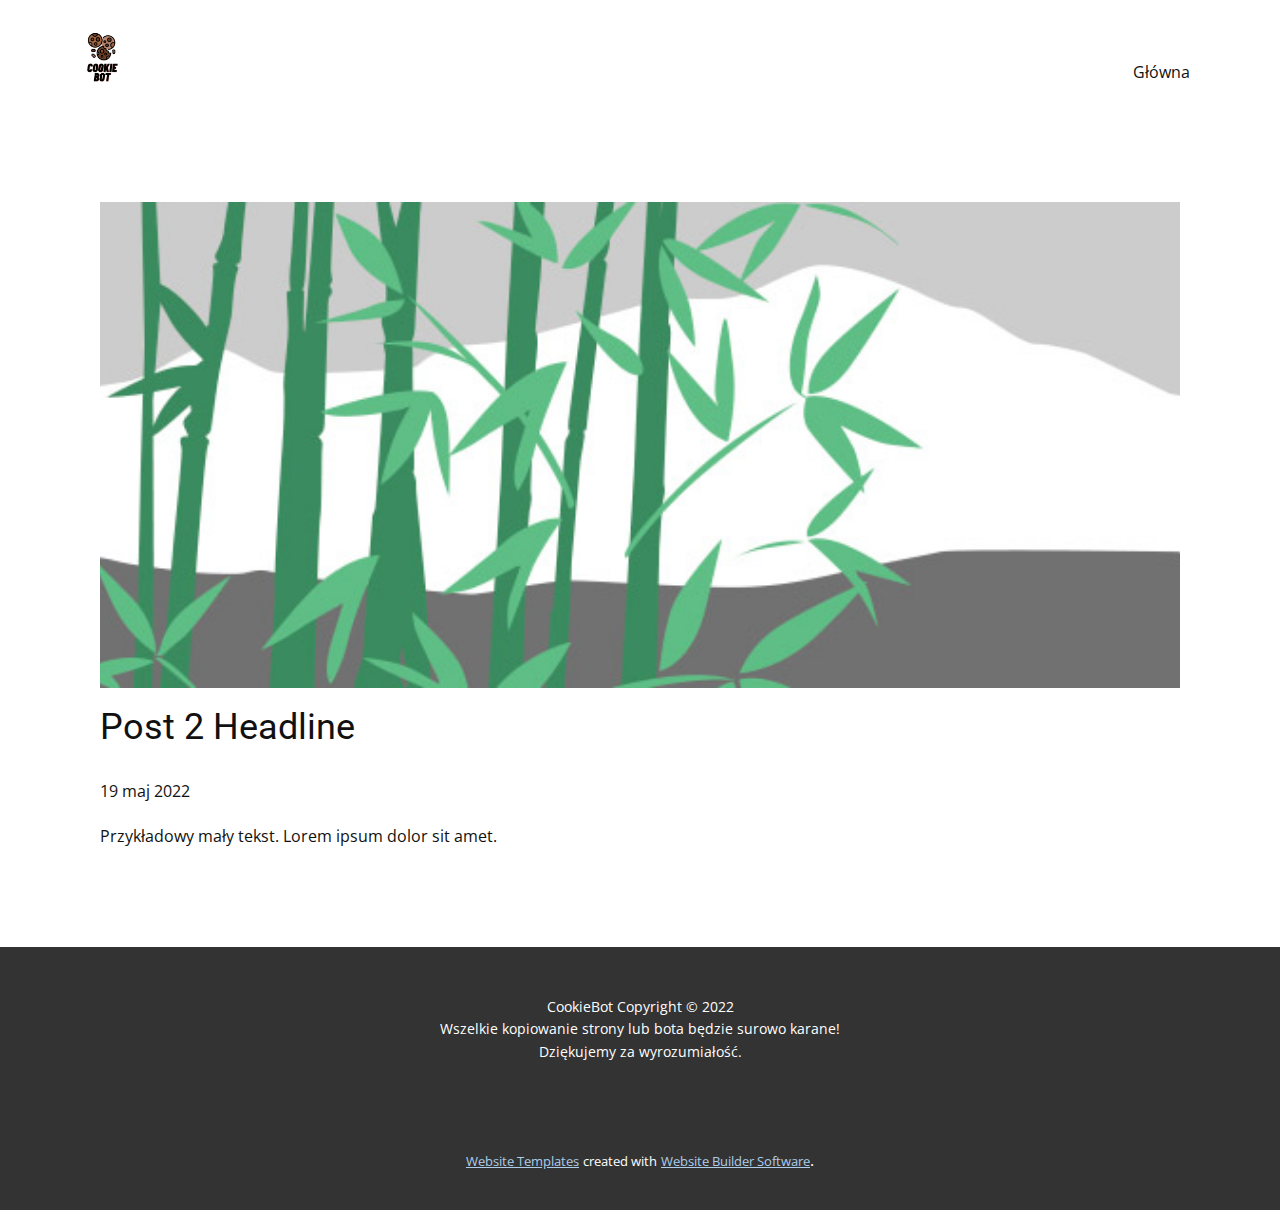
<file: blog/post-1.html>
<!doctype html>
<html style="font-size: 16px;"><head>
    <meta name="viewport" content="width=device-width, initial-scale=1.0">
    <meta charset="utf-8">
    <meta name="keywords" content="Post 1 Headline">
    <meta name="description" content="">
    <title>Post 2 Headline</title>
    <link rel="stylesheet" href="../nicepage.css" media="screen">
<link rel="stylesheet" href="../Post-Template.css" media="screen">
    <script class="u-script" type="text/javascript" src="../jquery.js" defer=""></script>
    <script class="u-script" type="text/javascript" src="../nicepage.js" defer=""></script>
    <meta name="generator" content="Nicepage 4.11.3, nicepage.com">
    <link id="u-theme-google-font" rel="stylesheet" href="https://fonts.googleapis.com/css?family=Roboto:100,100i,300,300i,400,400i,500,500i,700,700i,900,900i|Open+Sans:300,300i,400,400i,500,500i,600,600i,700,700i,800,800i">
    
    
    <script type="application/ld+json">{
		"@context": "http://schema.org",
		"@type": "Organization",
		"name": "",
		"logo": "images/1.png"
}</script>
    <meta name="theme-color" content="#478ac9">
  </head>
  <body class="u-body u-xl-mode"><header class="u-clearfix u-header u-header" id="sec-4412"><div class="u-clearfix u-sheet u-valign-middle u-sheet-1">
        <a href="../bit.ly/cookiebotdc" class="u-image u-logo u-image-1" data-image-width="500" data-image-height="500" title="CookieBot" rel="nofollow">
          <img src="../images/1.png" class="u-logo-image u-logo-image-1">
        </a>
        <nav class="u-menu u-menu-dropdown u-offcanvas u-menu-1">
          <div class="menu-collapse" style="font-size: 1rem; letter-spacing: 0px;">
            <a class="u-button-style u-custom-left-right-menu-spacing u-custom-padding-bottom u-custom-top-bottom-menu-spacing u-nav-link u-text-active-palette-1-base u-text-hover-palette-2-base" href="#">
              <svg class="u-svg-link" viewBox="0 0 24 24"><use xmlns:xlink="http://www.w3.org/1999/xlink" xlink:href="#menu-hamburger"></use></svg>
              <svg class="u-svg-content" version="1.1" id="menu-hamburger" viewBox="0 0 16 16" x="0px" y="0px" xmlns:xlink="http://www.w3.org/1999/xlink" xmlns="http://www.w3.org/2000/svg"><g><rect y="1" width="16" height="2"></rect><rect y="7" width="16" height="2"></rect><rect y="13" width="16" height="2"></rect>
</g></svg>
            </a>
          </div>
          <div class="u-custom-menu u-nav-container">
            <ul class="u-nav u-unstyled u-nav-1"><li class="u-nav-item"><a class="u-button-style u-nav-link u-text-active-palette-1-base u-text-hover-palette-2-base" href="../Główna.html" style="padding: 10px 20px;">Główna</a>
</li></ul>
          </div>
          <div class="u-custom-menu u-nav-container-collapse">
            <div class="u-black u-container-style u-inner-container-layout u-opacity u-opacity-95 u-sidenav">
              <div class="u-inner-container-layout u-sidenav-overflow">
                <div class="u-menu-close"></div>
                <ul class="u-align-center u-nav u-popupmenu-items u-unstyled u-nav-2"><li class="u-nav-item"><a class="u-button-style u-nav-link" href="../Główna.html">Główna</a>
</li></ul>
              </div>
            </div>
            <div class="u-black u-menu-overlay u-opacity u-opacity-70"></div>
          </div>
        </nav>
      </div></header>
    <section class="u-align-center u-clearfix u-section-1" id="sec-a6a7">
      <div class="u-clearfix u-sheet u-valign-middle-md u-valign-middle-sm u-valign-middle-xs u-sheet-1"><!--post_details--><!--post_details_options_json--><!--{"source":""}--><!--/post_details_options_json--><!--blog_post-->
        <div class="u-container-style u-expanded-width u-post-details u-post-details-1">
          <div class="u-container-layout u-valign-middle u-container-layout-1"><!--blog_post_image-->
            <img alt="" class="u-blog-control u-expanded-width u-image u-image-default u-image-1" src="[data-uri]"><!--/blog_post_image--><!--blog_post_header-->
            <h2 class="u-blog-control u-text u-text-1">Post 2 Headline</h2><!--/blog_post_header--><!--blog_post_metadata-->
            <div class="u-blog-control u-metadata u-metadata-1"><!--blog_post_metadata_date-->
              <span class="u-meta-date u-meta-icon">19 maj 2022</span><!--/blog_post_metadata_date--><!--blog_post_metadata_category-->
              <!--/blog_post_metadata_category--><!--blog_post_metadata_comments-->
              <!--/blog_post_metadata_comments-->
            </div><!--/blog_post_metadata--><!--blog_post_content-->
            <div class="u-align-justify u-blog-control u-post-content u-text u-text-2 fr-view">
  Przykładowy mały tekst. Lorem ipsum dolor sit amet.
  </div><!--/blog_post_content-->
          </div>
        </div><!--/blog_post--><!--/post_details-->
      </div>
    </section>
    
    
    <footer class="u-align-center u-clearfix u-footer u-grey-80 u-footer" id="sec-02c6"><div class="u-clearfix u-sheet u-sheet-1">
        <p class="u-small-text u-text u-text-variant u-text-1">CookieBot Copyright © 2022<br>Wszelkie kopiowanie strony lub bota będzie surowo karane!<br>Dziękujemy za wyrozumiałość.
        </p>
      </div></footer>
    <section class="u-backlink u-clearfix u-grey-80">
      <a class="u-link" href="https://nicepage.com/website-templates" target="_blank">
        <span>Website Templates</span>
      </a>
      <p class="u-text">
        <span>created with</span>
      </p>
      <a class="u-link" href="" target="_blank">
        <span>Website Builder Software</span>
      </a>. 
    </section>
  
</body></html>
</file>
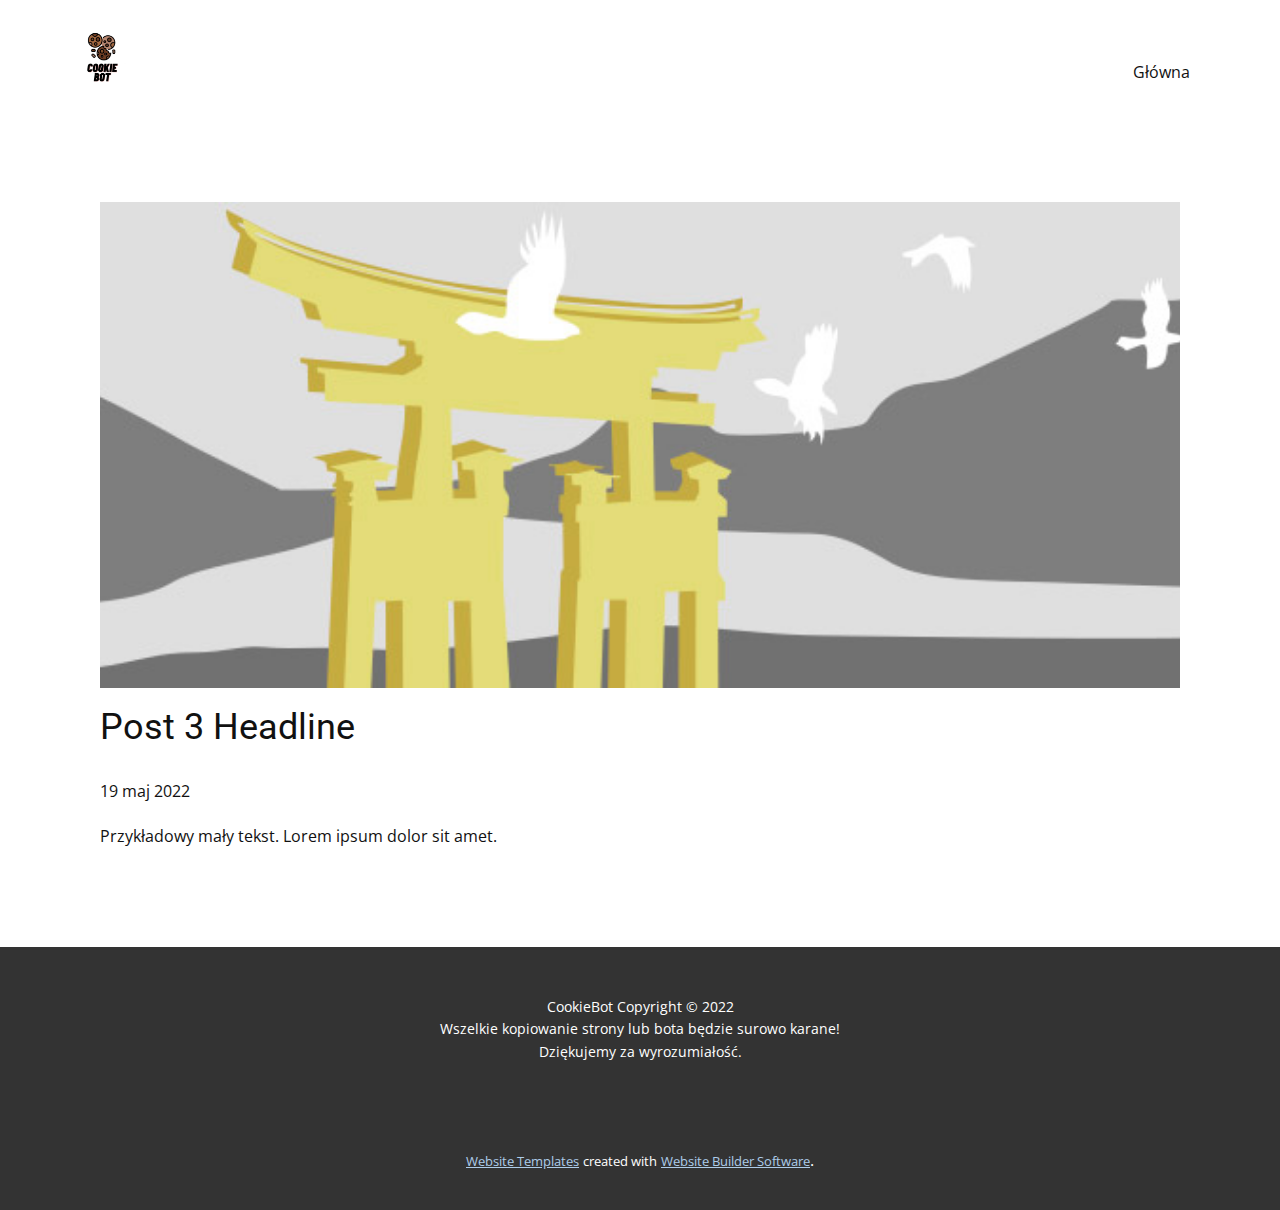
<file: blog/post-2.html>
<!doctype html>
<html style="font-size: 16px;"><head>
    <meta name="viewport" content="width=device-width, initial-scale=1.0">
    <meta charset="utf-8">
    <meta name="keywords" content="Post 1 Headline">
    <meta name="description" content="">
    <title>Post 3 Headline</title>
    <link rel="stylesheet" href="../nicepage.css" media="screen">
<link rel="stylesheet" href="../Post-Template.css" media="screen">
    <script class="u-script" type="text/javascript" src="../jquery.js" defer=""></script>
    <script class="u-script" type="text/javascript" src="../nicepage.js" defer=""></script>
    <meta name="generator" content="Nicepage 4.11.3, nicepage.com">
    <link id="u-theme-google-font" rel="stylesheet" href="https://fonts.googleapis.com/css?family=Roboto:100,100i,300,300i,400,400i,500,500i,700,700i,900,900i|Open+Sans:300,300i,400,400i,500,500i,600,600i,700,700i,800,800i">
    
    
    <script type="application/ld+json">{
		"@context": "http://schema.org",
		"@type": "Organization",
		"name": "",
		"logo": "images/1.png"
}</script>
    <meta name="theme-color" content="#478ac9">
  </head>
  <body class="u-body u-xl-mode"><header class="u-clearfix u-header u-header" id="sec-4412"><div class="u-clearfix u-sheet u-valign-middle u-sheet-1">
        <a href="../bit.ly/cookiebotdc" class="u-image u-logo u-image-1" data-image-width="500" data-image-height="500" title="CookieBot" rel="nofollow">
          <img src="../images/1.png" class="u-logo-image u-logo-image-1">
        </a>
        <nav class="u-menu u-menu-dropdown u-offcanvas u-menu-1">
          <div class="menu-collapse" style="font-size: 1rem; letter-spacing: 0px;">
            <a class="u-button-style u-custom-left-right-menu-spacing u-custom-padding-bottom u-custom-top-bottom-menu-spacing u-nav-link u-text-active-palette-1-base u-text-hover-palette-2-base" href="#">
              <svg class="u-svg-link" viewBox="0 0 24 24"><use xmlns:xlink="http://www.w3.org/1999/xlink" xlink:href="#menu-hamburger"></use></svg>
              <svg class="u-svg-content" version="1.1" id="menu-hamburger" viewBox="0 0 16 16" x="0px" y="0px" xmlns:xlink="http://www.w3.org/1999/xlink" xmlns="http://www.w3.org/2000/svg"><g><rect y="1" width="16" height="2"></rect><rect y="7" width="16" height="2"></rect><rect y="13" width="16" height="2"></rect>
</g></svg>
            </a>
          </div>
          <div class="u-custom-menu u-nav-container">
            <ul class="u-nav u-unstyled u-nav-1"><li class="u-nav-item"><a class="u-button-style u-nav-link u-text-active-palette-1-base u-text-hover-palette-2-base" href="../Główna.html" style="padding: 10px 20px;">Główna</a>
</li></ul>
          </div>
          <div class="u-custom-menu u-nav-container-collapse">
            <div class="u-black u-container-style u-inner-container-layout u-opacity u-opacity-95 u-sidenav">
              <div class="u-inner-container-layout u-sidenav-overflow">
                <div class="u-menu-close"></div>
                <ul class="u-align-center u-nav u-popupmenu-items u-unstyled u-nav-2"><li class="u-nav-item"><a class="u-button-style u-nav-link" href="../Główna.html">Główna</a>
</li></ul>
              </div>
            </div>
            <div class="u-black u-menu-overlay u-opacity u-opacity-70"></div>
          </div>
        </nav>
      </div></header>
    <section class="u-align-center u-clearfix u-section-1" id="sec-a6a7">
      <div class="u-clearfix u-sheet u-valign-middle-md u-valign-middle-sm u-valign-middle-xs u-sheet-1"><!--post_details--><!--post_details_options_json--><!--{"source":""}--><!--/post_details_options_json--><!--blog_post-->
        <div class="u-container-style u-expanded-width u-post-details u-post-details-1">
          <div class="u-container-layout u-valign-middle u-container-layout-1"><!--blog_post_image-->
            <img alt="" class="u-blog-control u-expanded-width u-image u-image-default u-image-1" src="[data-uri]"><!--/blog_post_image--><!--blog_post_header-->
            <h2 class="u-blog-control u-text u-text-1">Post 3 Headline</h2><!--/blog_post_header--><!--blog_post_metadata-->
            <div class="u-blog-control u-metadata u-metadata-1"><!--blog_post_metadata_date-->
              <span class="u-meta-date u-meta-icon">19 maj 2022</span><!--/blog_post_metadata_date--><!--blog_post_metadata_category-->
              <!--/blog_post_metadata_category--><!--blog_post_metadata_comments-->
              <!--/blog_post_metadata_comments-->
            </div><!--/blog_post_metadata--><!--blog_post_content-->
            <div class="u-align-justify u-blog-control u-post-content u-text u-text-2 fr-view">
  Przykładowy mały tekst. Lorem ipsum dolor sit amet.
  </div><!--/blog_post_content-->
          </div>
        </div><!--/blog_post--><!--/post_details-->
      </div>
    </section>
    
    
    <footer class="u-align-center u-clearfix u-footer u-grey-80 u-footer" id="sec-02c6"><div class="u-clearfix u-sheet u-sheet-1">
        <p class="u-small-text u-text u-text-variant u-text-1">CookieBot Copyright © 2022<br>Wszelkie kopiowanie strony lub bota będzie surowo karane!<br>Dziękujemy za wyrozumiałość.
        </p>
      </div></footer>
    <section class="u-backlink u-clearfix u-grey-80">
      <a class="u-link" href="https://nicepage.com/website-templates" target="_blank">
        <span>Website Templates</span>
      </a>
      <p class="u-text">
        <span>created with</span>
      </p>
      <a class="u-link" href="" target="_blank">
        <span>Website Builder Software</span>
      </a>. 
    </section>
  
</body></html>
</file>
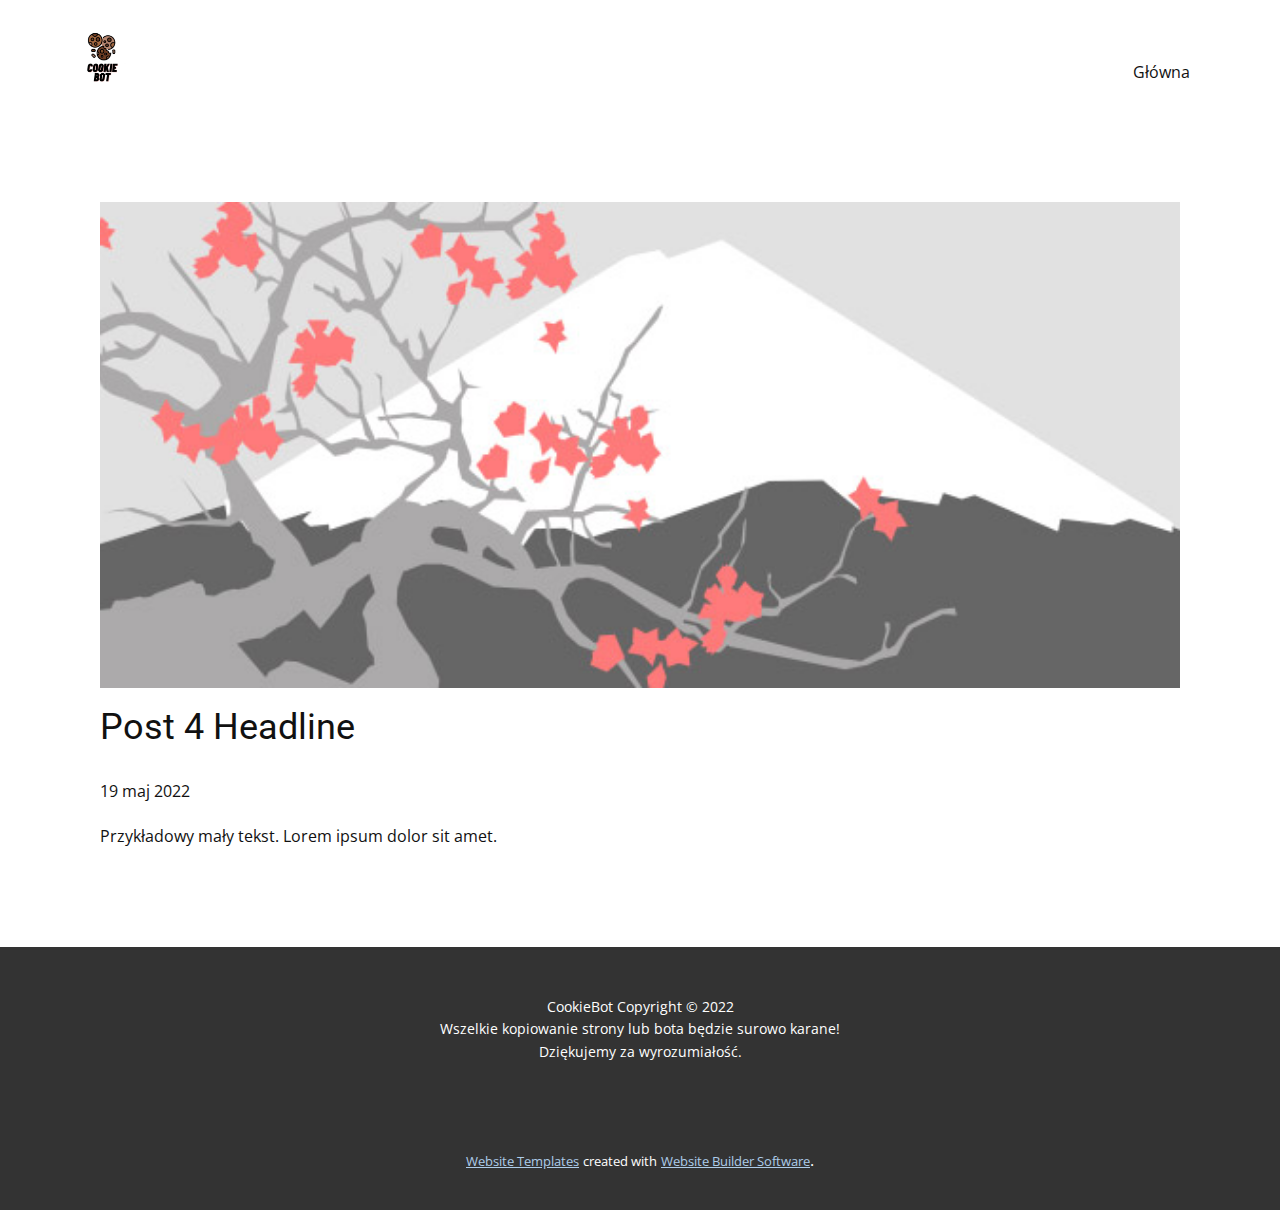
<file: blog/post-3.html>
<!doctype html>
<html style="font-size: 16px;"><head>
    <meta name="viewport" content="width=device-width, initial-scale=1.0">
    <meta charset="utf-8">
    <meta name="keywords" content="Post 1 Headline">
    <meta name="description" content="">
    <title>Post 4 Headline</title>
    <link rel="stylesheet" href="../nicepage.css" media="screen">
<link rel="stylesheet" href="../Post-Template.css" media="screen">
    <script class="u-script" type="text/javascript" src="../jquery.js" defer=""></script>
    <script class="u-script" type="text/javascript" src="../nicepage.js" defer=""></script>
    <meta name="generator" content="Nicepage 4.11.3, nicepage.com">
    <link id="u-theme-google-font" rel="stylesheet" href="https://fonts.googleapis.com/css?family=Roboto:100,100i,300,300i,400,400i,500,500i,700,700i,900,900i|Open+Sans:300,300i,400,400i,500,500i,600,600i,700,700i,800,800i">
    
    
    <script type="application/ld+json">{
		"@context": "http://schema.org",
		"@type": "Organization",
		"name": "",
		"logo": "images/1.png"
}</script>
    <meta name="theme-color" content="#478ac9">
  </head>
  <body class="u-body u-xl-mode"><header class="u-clearfix u-header u-header" id="sec-4412"><div class="u-clearfix u-sheet u-valign-middle u-sheet-1">
        <a href="../bit.ly/cookiebotdc" class="u-image u-logo u-image-1" data-image-width="500" data-image-height="500" title="CookieBot" rel="nofollow">
          <img src="../images/1.png" class="u-logo-image u-logo-image-1">
        </a>
        <nav class="u-menu u-menu-dropdown u-offcanvas u-menu-1">
          <div class="menu-collapse" style="font-size: 1rem; letter-spacing: 0px;">
            <a class="u-button-style u-custom-left-right-menu-spacing u-custom-padding-bottom u-custom-top-bottom-menu-spacing u-nav-link u-text-active-palette-1-base u-text-hover-palette-2-base" href="#">
              <svg class="u-svg-link" viewBox="0 0 24 24"><use xmlns:xlink="http://www.w3.org/1999/xlink" xlink:href="#menu-hamburger"></use></svg>
              <svg class="u-svg-content" version="1.1" id="menu-hamburger" viewBox="0 0 16 16" x="0px" y="0px" xmlns:xlink="http://www.w3.org/1999/xlink" xmlns="http://www.w3.org/2000/svg"><g><rect y="1" width="16" height="2"></rect><rect y="7" width="16" height="2"></rect><rect y="13" width="16" height="2"></rect>
</g></svg>
            </a>
          </div>
          <div class="u-custom-menu u-nav-container">
            <ul class="u-nav u-unstyled u-nav-1"><li class="u-nav-item"><a class="u-button-style u-nav-link u-text-active-palette-1-base u-text-hover-palette-2-base" href="../Główna.html" style="padding: 10px 20px;">Główna</a>
</li></ul>
          </div>
          <div class="u-custom-menu u-nav-container-collapse">
            <div class="u-black u-container-style u-inner-container-layout u-opacity u-opacity-95 u-sidenav">
              <div class="u-inner-container-layout u-sidenav-overflow">
                <div class="u-menu-close"></div>
                <ul class="u-align-center u-nav u-popupmenu-items u-unstyled u-nav-2"><li class="u-nav-item"><a class="u-button-style u-nav-link" href="../Główna.html">Główna</a>
</li></ul>
              </div>
            </div>
            <div class="u-black u-menu-overlay u-opacity u-opacity-70"></div>
          </div>
        </nav>
      </div></header>
    <section class="u-align-center u-clearfix u-section-1" id="sec-a6a7">
      <div class="u-clearfix u-sheet u-valign-middle-md u-valign-middle-sm u-valign-middle-xs u-sheet-1"><!--post_details--><!--post_details_options_json--><!--{"source":""}--><!--/post_details_options_json--><!--blog_post-->
        <div class="u-container-style u-expanded-width u-post-details u-post-details-1">
          <div class="u-container-layout u-valign-middle u-container-layout-1"><!--blog_post_image-->
            <img alt="" class="u-blog-control u-expanded-width u-image u-image-default u-image-1" src="[data-uri]"><!--/blog_post_image--><!--blog_post_header-->
            <h2 class="u-blog-control u-text u-text-1">Post 4 Headline</h2><!--/blog_post_header--><!--blog_post_metadata-->
            <div class="u-blog-control u-metadata u-metadata-1"><!--blog_post_metadata_date-->
              <span class="u-meta-date u-meta-icon">19 maj 2022</span><!--/blog_post_metadata_date--><!--blog_post_metadata_category-->
              <!--/blog_post_metadata_category--><!--blog_post_metadata_comments-->
              <!--/blog_post_metadata_comments-->
            </div><!--/blog_post_metadata--><!--blog_post_content-->
            <div class="u-align-justify u-blog-control u-post-content u-text u-text-2 fr-view">
  Przykładowy mały tekst. Lorem ipsum dolor sit amet.
  </div><!--/blog_post_content-->
          </div>
        </div><!--/blog_post--><!--/post_details-->
      </div>
    </section>
    
    
    <footer class="u-align-center u-clearfix u-footer u-grey-80 u-footer" id="sec-02c6"><div class="u-clearfix u-sheet u-sheet-1">
        <p class="u-small-text u-text u-text-variant u-text-1">CookieBot Copyright © 2022<br>Wszelkie kopiowanie strony lub bota będzie surowo karane!<br>Dziękujemy za wyrozumiałość.
        </p>
      </div></footer>
    <section class="u-backlink u-clearfix u-grey-80">
      <a class="u-link" href="https://nicepage.com/website-templates" target="_blank">
        <span>Website Templates</span>
      </a>
      <p class="u-text">
        <span>created with</span>
      </p>
      <a class="u-link" href="" target="_blank">
        <span>Website Builder Software</span>
      </a>. 
    </section>
  
</body></html>
</file>
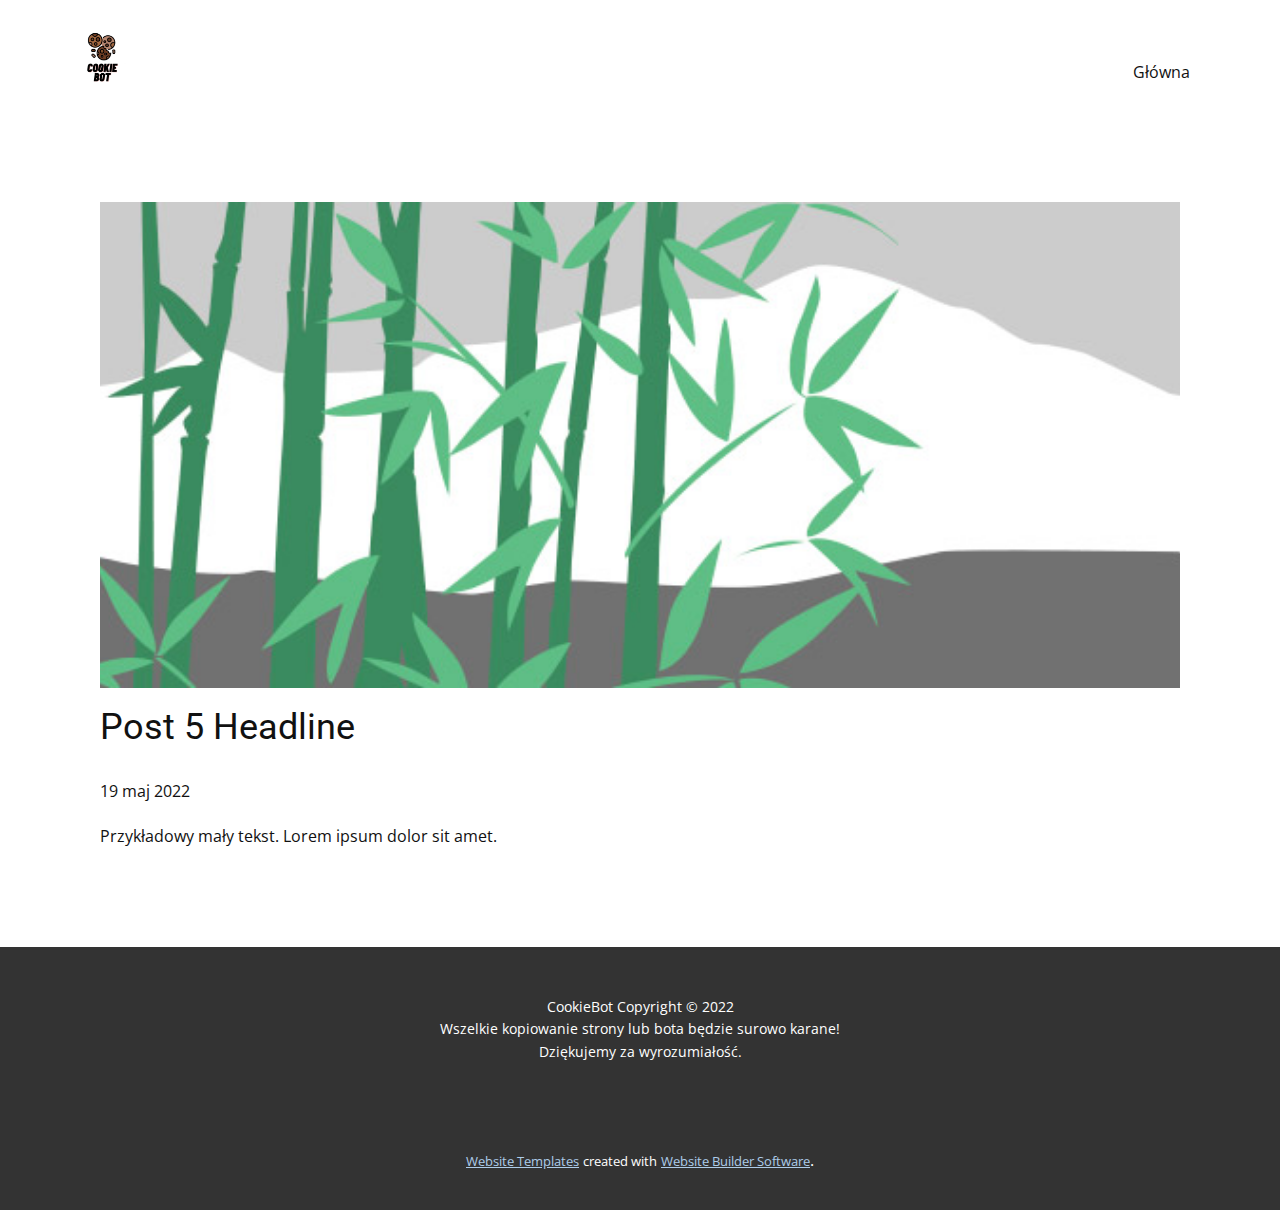
<file: blog/post-4.html>
<!doctype html>
<html style="font-size: 16px;"><head>
    <meta name="viewport" content="width=device-width, initial-scale=1.0">
    <meta charset="utf-8">
    <meta name="keywords" content="Post 1 Headline">
    <meta name="description" content="">
    <title>Post 5 Headline</title>
    <link rel="stylesheet" href="../nicepage.css" media="screen">
<link rel="stylesheet" href="../Post-Template.css" media="screen">
    <script class="u-script" type="text/javascript" src="../jquery.js" defer=""></script>
    <script class="u-script" type="text/javascript" src="../nicepage.js" defer=""></script>
    <meta name="generator" content="Nicepage 4.11.3, nicepage.com">
    <link id="u-theme-google-font" rel="stylesheet" href="https://fonts.googleapis.com/css?family=Roboto:100,100i,300,300i,400,400i,500,500i,700,700i,900,900i|Open+Sans:300,300i,400,400i,500,500i,600,600i,700,700i,800,800i">
    
    
    <script type="application/ld+json">{
		"@context": "http://schema.org",
		"@type": "Organization",
		"name": "",
		"logo": "images/1.png"
}</script>
    <meta name="theme-color" content="#478ac9">
  </head>
  <body class="u-body u-xl-mode"><header class="u-clearfix u-header u-header" id="sec-4412"><div class="u-clearfix u-sheet u-valign-middle u-sheet-1">
        <a href="../bit.ly/cookiebotdc" class="u-image u-logo u-image-1" data-image-width="500" data-image-height="500" title="CookieBot" rel="nofollow">
          <img src="../images/1.png" class="u-logo-image u-logo-image-1">
        </a>
        <nav class="u-menu u-menu-dropdown u-offcanvas u-menu-1">
          <div class="menu-collapse" style="font-size: 1rem; letter-spacing: 0px;">
            <a class="u-button-style u-custom-left-right-menu-spacing u-custom-padding-bottom u-custom-top-bottom-menu-spacing u-nav-link u-text-active-palette-1-base u-text-hover-palette-2-base" href="#">
              <svg class="u-svg-link" viewBox="0 0 24 24"><use xmlns:xlink="http://www.w3.org/1999/xlink" xlink:href="#menu-hamburger"></use></svg>
              <svg class="u-svg-content" version="1.1" id="menu-hamburger" viewBox="0 0 16 16" x="0px" y="0px" xmlns:xlink="http://www.w3.org/1999/xlink" xmlns="http://www.w3.org/2000/svg"><g><rect y="1" width="16" height="2"></rect><rect y="7" width="16" height="2"></rect><rect y="13" width="16" height="2"></rect>
</g></svg>
            </a>
          </div>
          <div class="u-custom-menu u-nav-container">
            <ul class="u-nav u-unstyled u-nav-1"><li class="u-nav-item"><a class="u-button-style u-nav-link u-text-active-palette-1-base u-text-hover-palette-2-base" href="../Główna.html" style="padding: 10px 20px;">Główna</a>
</li></ul>
          </div>
          <div class="u-custom-menu u-nav-container-collapse">
            <div class="u-black u-container-style u-inner-container-layout u-opacity u-opacity-95 u-sidenav">
              <div class="u-inner-container-layout u-sidenav-overflow">
                <div class="u-menu-close"></div>
                <ul class="u-align-center u-nav u-popupmenu-items u-unstyled u-nav-2"><li class="u-nav-item"><a class="u-button-style u-nav-link" href="../Główna.html">Główna</a>
</li></ul>
              </div>
            </div>
            <div class="u-black u-menu-overlay u-opacity u-opacity-70"></div>
          </div>
        </nav>
      </div></header>
    <section class="u-align-center u-clearfix u-section-1" id="sec-a6a7">
      <div class="u-clearfix u-sheet u-valign-middle-md u-valign-middle-sm u-valign-middle-xs u-sheet-1"><!--post_details--><!--post_details_options_json--><!--{"source":""}--><!--/post_details_options_json--><!--blog_post-->
        <div class="u-container-style u-expanded-width u-post-details u-post-details-1">
          <div class="u-container-layout u-valign-middle u-container-layout-1"><!--blog_post_image-->
            <img alt="" class="u-blog-control u-expanded-width u-image u-image-default u-image-1" src="[data-uri]"><!--/blog_post_image--><!--blog_post_header-->
            <h2 class="u-blog-control u-text u-text-1">Post 5 Headline</h2><!--/blog_post_header--><!--blog_post_metadata-->
            <div class="u-blog-control u-metadata u-metadata-1"><!--blog_post_metadata_date-->
              <span class="u-meta-date u-meta-icon">19 maj 2022</span><!--/blog_post_metadata_date--><!--blog_post_metadata_category-->
              <!--/blog_post_metadata_category--><!--blog_post_metadata_comments-->
              <!--/blog_post_metadata_comments-->
            </div><!--/blog_post_metadata--><!--blog_post_content-->
            <div class="u-align-justify u-blog-control u-post-content u-text u-text-2 fr-view">
  Przykładowy mały tekst. Lorem ipsum dolor sit amet.
  </div><!--/blog_post_content-->
          </div>
        </div><!--/blog_post--><!--/post_details-->
      </div>
    </section>
    
    
    <footer class="u-align-center u-clearfix u-footer u-grey-80 u-footer" id="sec-02c6"><div class="u-clearfix u-sheet u-sheet-1">
        <p class="u-small-text u-text u-text-variant u-text-1">CookieBot Copyright © 2022<br>Wszelkie kopiowanie strony lub bota będzie surowo karane!<br>Dziękujemy za wyrozumiałość.
        </p>
      </div></footer>
    <section class="u-backlink u-clearfix u-grey-80">
      <a class="u-link" href="https://nicepage.com/website-templates" target="_blank">
        <span>Website Templates</span>
      </a>
      <p class="u-text">
        <span>created with</span>
      </p>
      <a class="u-link" href="" target="_blank">
        <span>Website Builder Software</span>
      </a>. 
    </section>
  
</body></html>
</file>
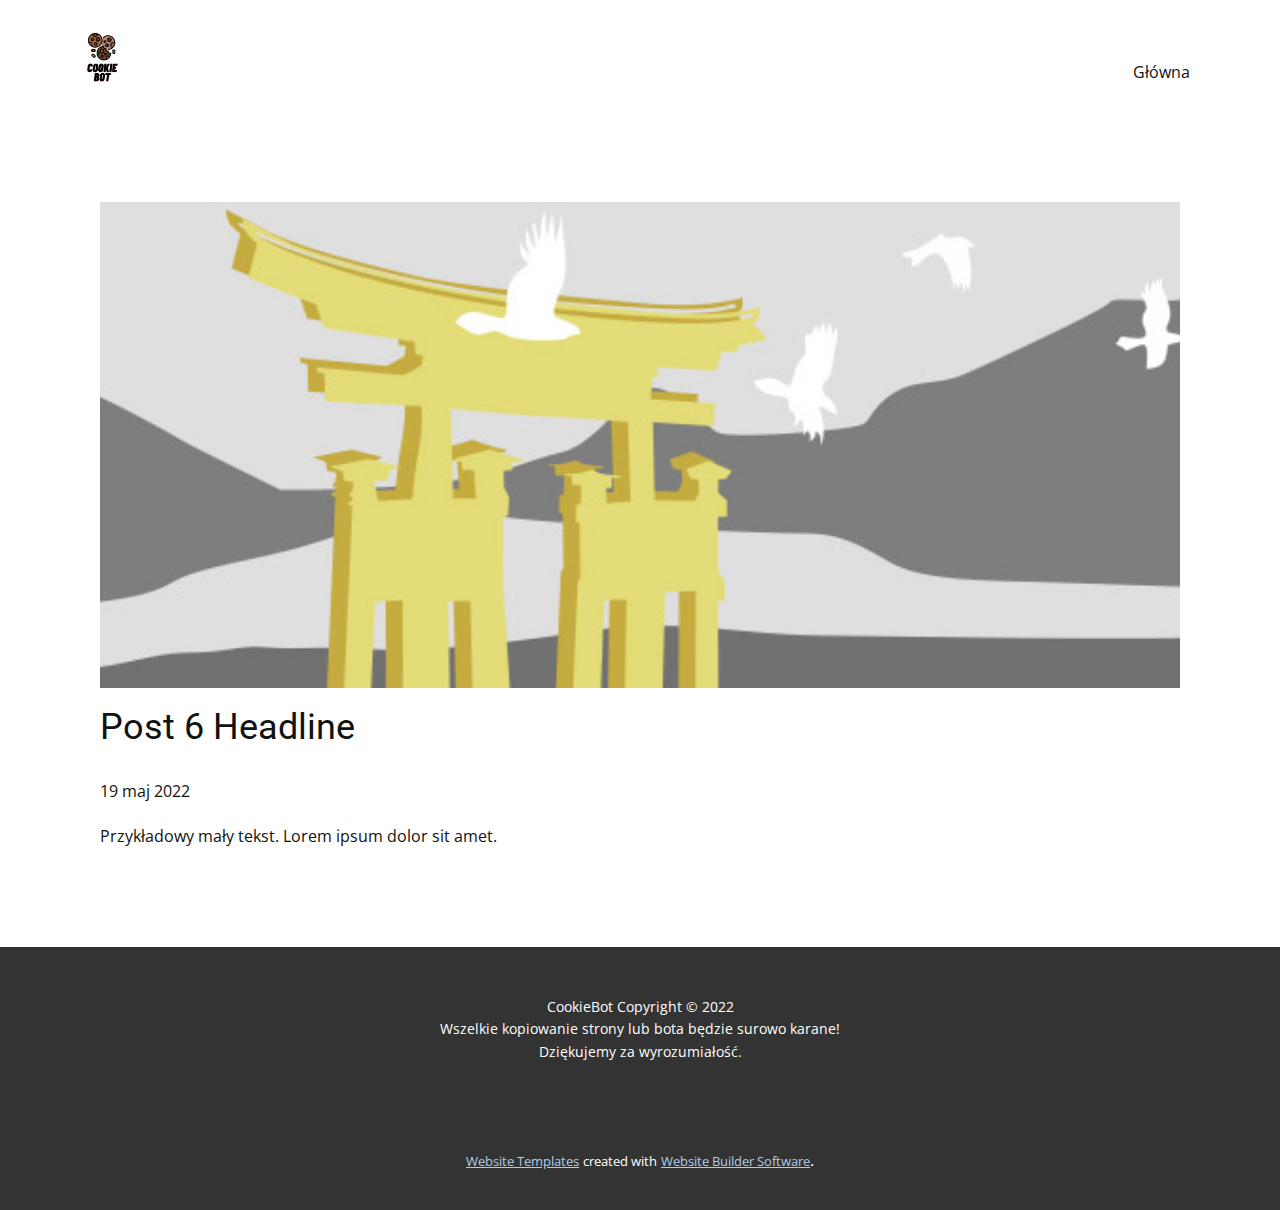
<file: blog/post-5.html>
<!doctype html>
<html style="font-size: 16px;"><head>
    <meta name="viewport" content="width=device-width, initial-scale=1.0">
    <meta charset="utf-8">
    <meta name="keywords" content="Post 1 Headline">
    <meta name="description" content="">
    <title>Post 6 Headline</title>
    <link rel="stylesheet" href="../nicepage.css" media="screen">
<link rel="stylesheet" href="../Post-Template.css" media="screen">
    <script class="u-script" type="text/javascript" src="../jquery.js" defer=""></script>
    <script class="u-script" type="text/javascript" src="../nicepage.js" defer=""></script>
    <meta name="generator" content="Nicepage 4.11.3, nicepage.com">
    <link id="u-theme-google-font" rel="stylesheet" href="https://fonts.googleapis.com/css?family=Roboto:100,100i,300,300i,400,400i,500,500i,700,700i,900,900i|Open+Sans:300,300i,400,400i,500,500i,600,600i,700,700i,800,800i">
    
    
    <script type="application/ld+json">{
		"@context": "http://schema.org",
		"@type": "Organization",
		"name": "",
		"logo": "images/1.png"
}</script>
    <meta name="theme-color" content="#478ac9">
  </head>
  <body class="u-body u-xl-mode"><header class="u-clearfix u-header u-header" id="sec-4412"><div class="u-clearfix u-sheet u-valign-middle u-sheet-1">
        <a href="../bit.ly/cookiebotdc" class="u-image u-logo u-image-1" data-image-width="500" data-image-height="500" title="CookieBot" rel="nofollow">
          <img src="../images/1.png" class="u-logo-image u-logo-image-1">
        </a>
        <nav class="u-menu u-menu-dropdown u-offcanvas u-menu-1">
          <div class="menu-collapse" style="font-size: 1rem; letter-spacing: 0px;">
            <a class="u-button-style u-custom-left-right-menu-spacing u-custom-padding-bottom u-custom-top-bottom-menu-spacing u-nav-link u-text-active-palette-1-base u-text-hover-palette-2-base" href="#">
              <svg class="u-svg-link" viewBox="0 0 24 24"><use xmlns:xlink="http://www.w3.org/1999/xlink" xlink:href="#menu-hamburger"></use></svg>
              <svg class="u-svg-content" version="1.1" id="menu-hamburger" viewBox="0 0 16 16" x="0px" y="0px" xmlns:xlink="http://www.w3.org/1999/xlink" xmlns="http://www.w3.org/2000/svg"><g><rect y="1" width="16" height="2"></rect><rect y="7" width="16" height="2"></rect><rect y="13" width="16" height="2"></rect>
</g></svg>
            </a>
          </div>
          <div class="u-custom-menu u-nav-container">
            <ul class="u-nav u-unstyled u-nav-1"><li class="u-nav-item"><a class="u-button-style u-nav-link u-text-active-palette-1-base u-text-hover-palette-2-base" href="../Główna.html" style="padding: 10px 20px;">Główna</a>
</li></ul>
          </div>
          <div class="u-custom-menu u-nav-container-collapse">
            <div class="u-black u-container-style u-inner-container-layout u-opacity u-opacity-95 u-sidenav">
              <div class="u-inner-container-layout u-sidenav-overflow">
                <div class="u-menu-close"></div>
                <ul class="u-align-center u-nav u-popupmenu-items u-unstyled u-nav-2"><li class="u-nav-item"><a class="u-button-style u-nav-link" href="../Główna.html">Główna</a>
</li></ul>
              </div>
            </div>
            <div class="u-black u-menu-overlay u-opacity u-opacity-70"></div>
          </div>
        </nav>
      </div></header>
    <section class="u-align-center u-clearfix u-section-1" id="sec-a6a7">
      <div class="u-clearfix u-sheet u-valign-middle-md u-valign-middle-sm u-valign-middle-xs u-sheet-1"><!--post_details--><!--post_details_options_json--><!--{"source":""}--><!--/post_details_options_json--><!--blog_post-->
        <div class="u-container-style u-expanded-width u-post-details u-post-details-1">
          <div class="u-container-layout u-valign-middle u-container-layout-1"><!--blog_post_image-->
            <img alt="" class="u-blog-control u-expanded-width u-image u-image-default u-image-1" src="[data-uri]"><!--/blog_post_image--><!--blog_post_header-->
            <h2 class="u-blog-control u-text u-text-1">Post 6 Headline</h2><!--/blog_post_header--><!--blog_post_metadata-->
            <div class="u-blog-control u-metadata u-metadata-1"><!--blog_post_metadata_date-->
              <span class="u-meta-date u-meta-icon">19 maj 2022</span><!--/blog_post_metadata_date--><!--blog_post_metadata_category-->
              <!--/blog_post_metadata_category--><!--blog_post_metadata_comments-->
              <!--/blog_post_metadata_comments-->
            </div><!--/blog_post_metadata--><!--blog_post_content-->
            <div class="u-align-justify u-blog-control u-post-content u-text u-text-2 fr-view">
  Przykładowy mały tekst. Lorem ipsum dolor sit amet.
  </div><!--/blog_post_content-->
          </div>
        </div><!--/blog_post--><!--/post_details-->
      </div>
    </section>
    
    
    <footer class="u-align-center u-clearfix u-footer u-grey-80 u-footer" id="sec-02c6"><div class="u-clearfix u-sheet u-sheet-1">
        <p class="u-small-text u-text u-text-variant u-text-1">CookieBot Copyright © 2022<br>Wszelkie kopiowanie strony lub bota będzie surowo karane!<br>Dziękujemy za wyrozumiałość.
        </p>
      </div></footer>
    <section class="u-backlink u-clearfix u-grey-80">
      <a class="u-link" href="https://nicepage.com/website-templates" target="_blank">
        <span>Website Templates</span>
      </a>
      <p class="u-text">
        <span>created with</span>
      </p>
      <a class="u-link" href="" target="_blank">
        <span>Website Builder Software</span>
      </a>. 
    </section>
  
</body></html>
</file>
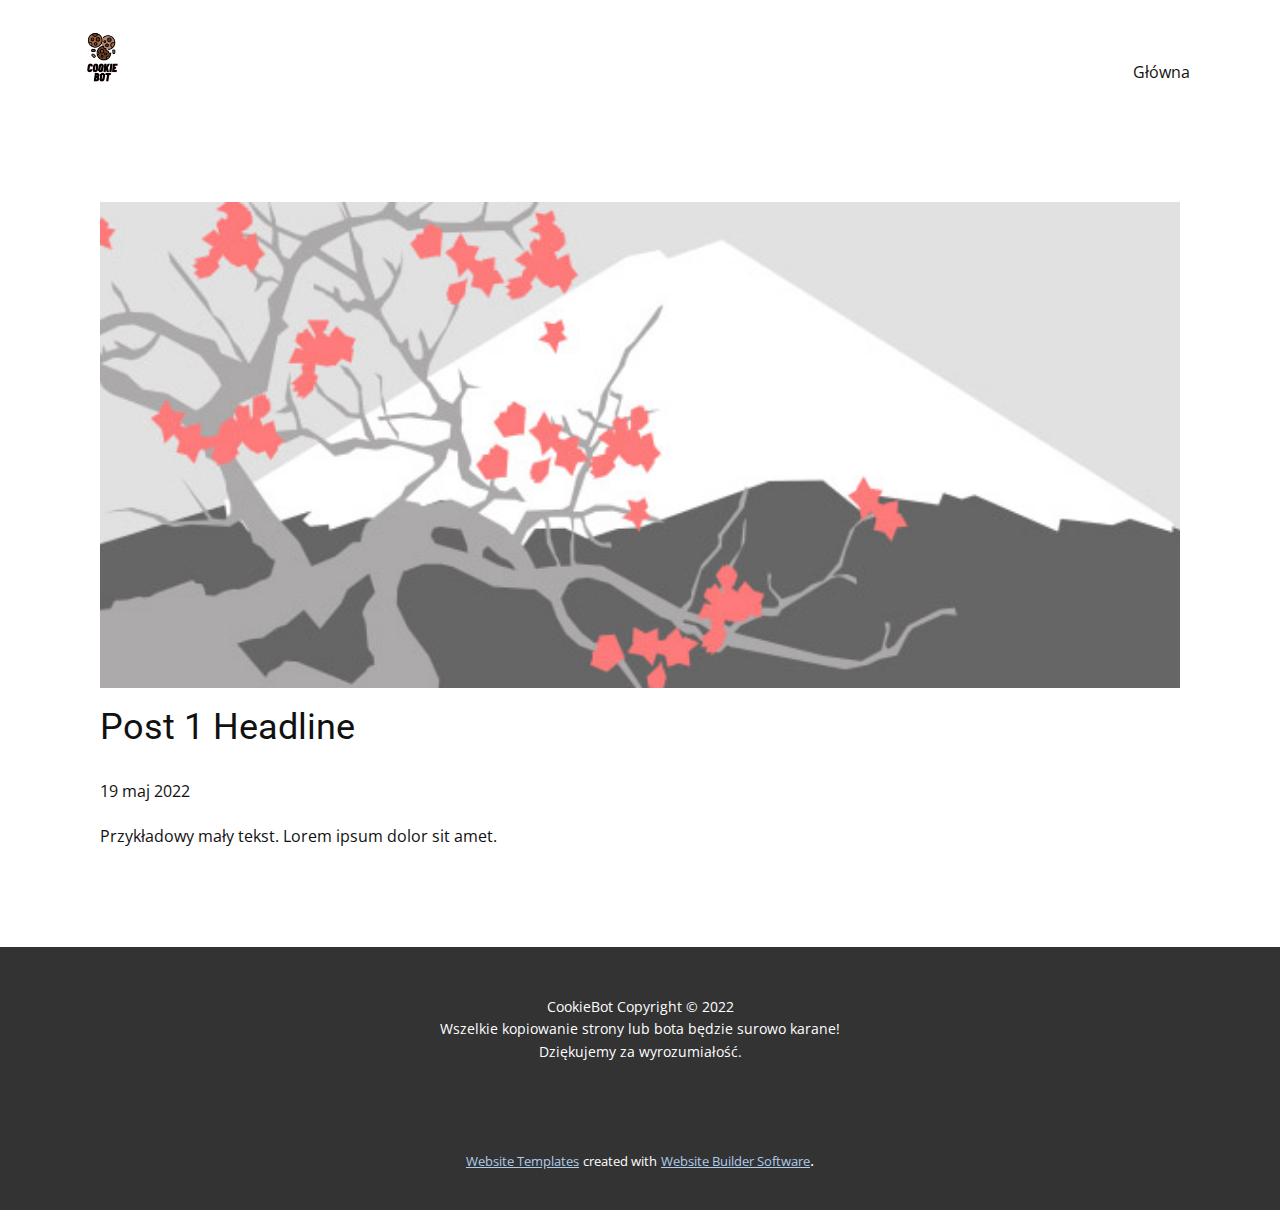
<file: blog/post.html>
<!doctype html>
<html style="font-size: 16px;"><head>
    <meta name="viewport" content="width=device-width, initial-scale=1.0">
    <meta charset="utf-8">
    <meta name="keywords" content="Post 1 Headline">
    <meta name="description" content="">
    <title>Post 1 Headline</title>
    <link rel="stylesheet" href="../nicepage.css" media="screen">
<link rel="stylesheet" href="../Post-Template.css" media="screen">
    <script class="u-script" type="text/javascript" src="../jquery.js" defer=""></script>
    <script class="u-script" type="text/javascript" src="../nicepage.js" defer=""></script>
    <meta name="generator" content="Nicepage 4.11.3, nicepage.com">
    <link id="u-theme-google-font" rel="stylesheet" href="https://fonts.googleapis.com/css?family=Roboto:100,100i,300,300i,400,400i,500,500i,700,700i,900,900i|Open+Sans:300,300i,400,400i,500,500i,600,600i,700,700i,800,800i">
    
    
    <script type="application/ld+json">{
		"@context": "http://schema.org",
		"@type": "Organization",
		"name": "",
		"logo": "images/1.png"
}</script>
    <meta name="theme-color" content="#478ac9">
  </head>
  <body class="u-body u-xl-mode"><header class="u-clearfix u-header u-header" id="sec-4412"><div class="u-clearfix u-sheet u-valign-middle u-sheet-1">
        <a href="../bit.ly/cookiebotdc" class="u-image u-logo u-image-1" data-image-width="500" data-image-height="500" title="CookieBot" rel="nofollow">
          <img src="../images/1.png" class="u-logo-image u-logo-image-1">
        </a>
        <nav class="u-menu u-menu-dropdown u-offcanvas u-menu-1">
          <div class="menu-collapse" style="font-size: 1rem; letter-spacing: 0px;">
            <a class="u-button-style u-custom-left-right-menu-spacing u-custom-padding-bottom u-custom-top-bottom-menu-spacing u-nav-link u-text-active-palette-1-base u-text-hover-palette-2-base" href="#">
              <svg class="u-svg-link" viewBox="0 0 24 24"><use xmlns:xlink="http://www.w3.org/1999/xlink" xlink:href="#menu-hamburger"></use></svg>
              <svg class="u-svg-content" version="1.1" id="menu-hamburger" viewBox="0 0 16 16" x="0px" y="0px" xmlns:xlink="http://www.w3.org/1999/xlink" xmlns="http://www.w3.org/2000/svg"><g><rect y="1" width="16" height="2"></rect><rect y="7" width="16" height="2"></rect><rect y="13" width="16" height="2"></rect>
</g></svg>
            </a>
          </div>
          <div class="u-custom-menu u-nav-container">
            <ul class="u-nav u-unstyled u-nav-1"><li class="u-nav-item"><a class="u-button-style u-nav-link u-text-active-palette-1-base u-text-hover-palette-2-base" href="../Główna.html" style="padding: 10px 20px;">Główna</a>
</li></ul>
          </div>
          <div class="u-custom-menu u-nav-container-collapse">
            <div class="u-black u-container-style u-inner-container-layout u-opacity u-opacity-95 u-sidenav">
              <div class="u-inner-container-layout u-sidenav-overflow">
                <div class="u-menu-close"></div>
                <ul class="u-align-center u-nav u-popupmenu-items u-unstyled u-nav-2"><li class="u-nav-item"><a class="u-button-style u-nav-link" href="../Główna.html">Główna</a>
</li></ul>
              </div>
            </div>
            <div class="u-black u-menu-overlay u-opacity u-opacity-70"></div>
          </div>
        </nav>
      </div></header>
    <section class="u-align-center u-clearfix u-section-1" id="sec-a6a7">
      <div class="u-clearfix u-sheet u-valign-middle-md u-valign-middle-sm u-valign-middle-xs u-sheet-1"><!--post_details--><!--post_details_options_json--><!--{"source":""}--><!--/post_details_options_json--><!--blog_post-->
        <div class="u-container-style u-expanded-width u-post-details u-post-details-1">
          <div class="u-container-layout u-valign-middle u-container-layout-1"><!--blog_post_image-->
            <img alt="" class="u-blog-control u-expanded-width u-image u-image-default u-image-1" src="[data-uri]"><!--/blog_post_image--><!--blog_post_header-->
            <h2 class="u-blog-control u-text u-text-1">Post 1 Headline</h2><!--/blog_post_header--><!--blog_post_metadata-->
            <div class="u-blog-control u-metadata u-metadata-1"><!--blog_post_metadata_date-->
              <span class="u-meta-date u-meta-icon">19 maj 2022</span><!--/blog_post_metadata_date--><!--blog_post_metadata_category-->
              <!--/blog_post_metadata_category--><!--blog_post_metadata_comments-->
              <!--/blog_post_metadata_comments-->
            </div><!--/blog_post_metadata--><!--blog_post_content-->
            <div class="u-align-justify u-blog-control u-post-content u-text u-text-2 fr-view">
  Przykładowy mały tekst. Lorem ipsum dolor sit amet.
  </div><!--/blog_post_content-->
          </div>
        </div><!--/blog_post--><!--/post_details-->
      </div>
    </section>
    
    
    <footer class="u-align-center u-clearfix u-footer u-grey-80 u-footer" id="sec-02c6"><div class="u-clearfix u-sheet u-sheet-1">
        <p class="u-small-text u-text u-text-variant u-text-1">CookieBot Copyright © 2022<br>Wszelkie kopiowanie strony lub bota będzie surowo karane!<br>Dziękujemy za wyrozumiałość.
        </p>
      </div></footer>
    <section class="u-backlink u-clearfix u-grey-80">
      <a class="u-link" href="https://nicepage.com/website-templates" target="_blank">
        <span>Website Templates</span>
      </a>
      <p class="u-text">
        <span>created with</span>
      </p>
      <a class="u-link" href="" target="_blank">
        <span>Website Builder Software</span>
      </a>. 
    </section>
  
</body></html>
</file>
